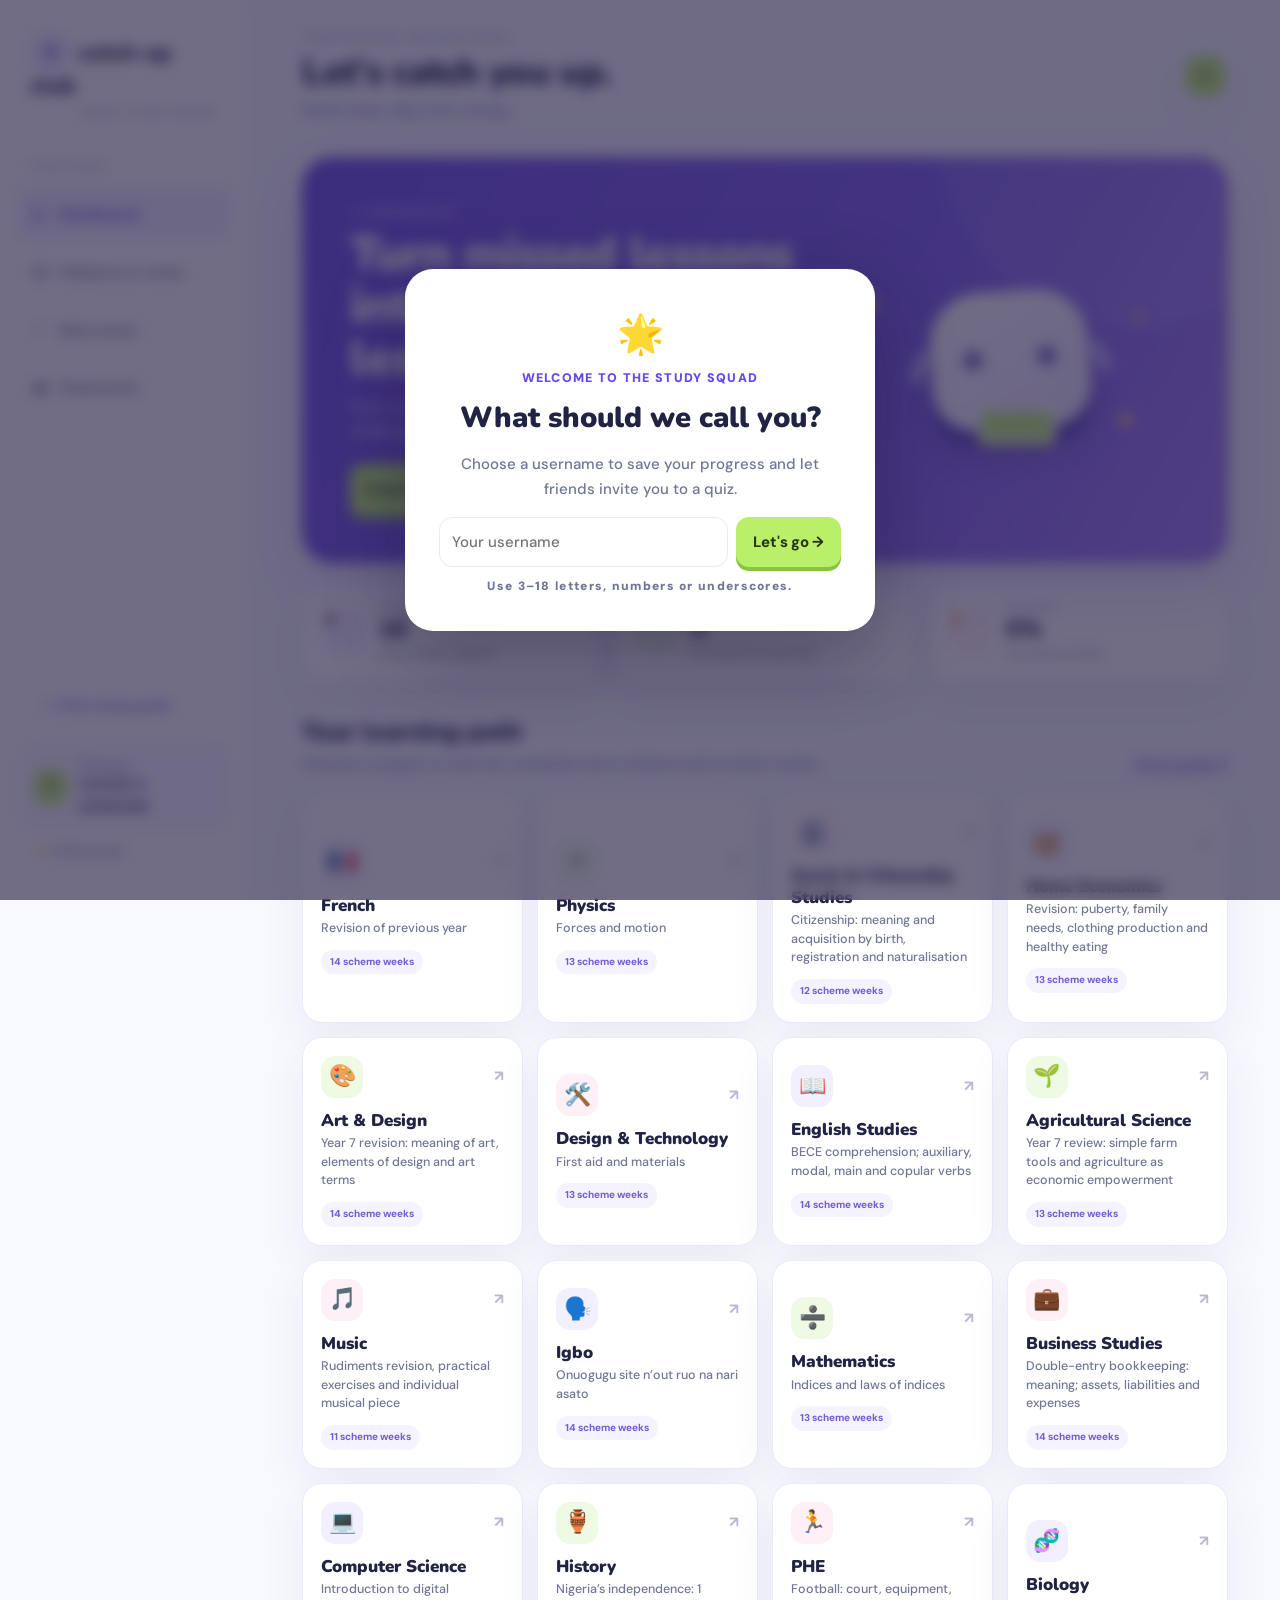
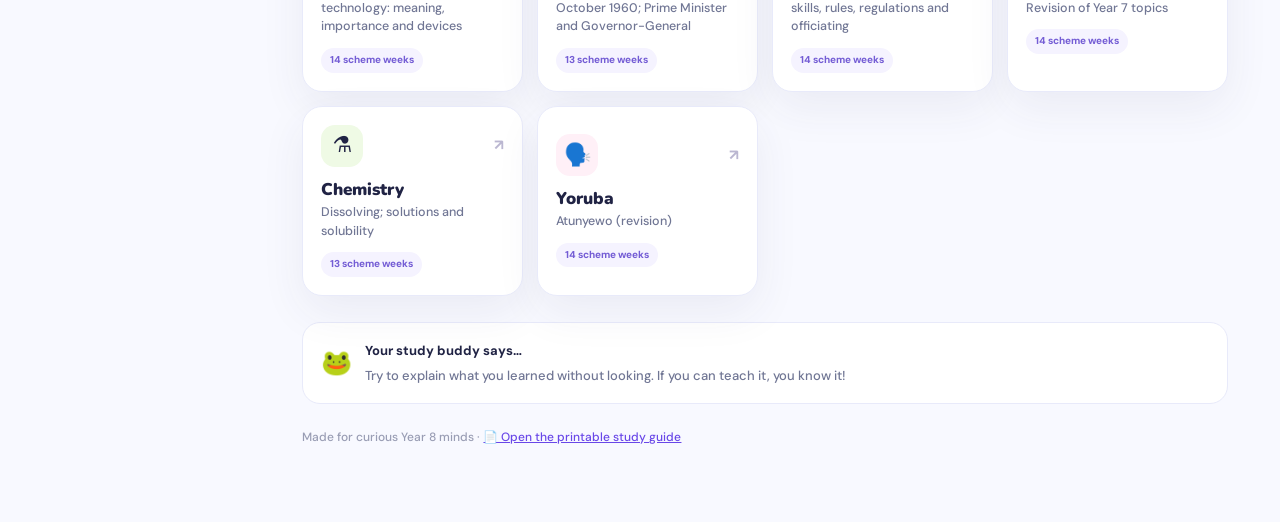
<file: index.html>
<!doctype html>
<html lang="en">
<head>
  <meta charset="utf-8"><meta name="viewport" content="width=device-width,initial-scale=1">
  <meta name="theme-color" content="#6947e8"><meta name="description" content="A bright, challenging Year 8 revision club for the full school scheme of work.">
  <title>Catch-Up Club | Year 8 Revision</title><link rel="stylesheet" href="style.css">
</head>
<body>
<div class="app-shell">
  <aside>
    <div class="logo"><span class="logo-mark">✦</span>catch-up club<small>YEAR 8 · STUDY SQUAD</small></div>
    <div class="nav-label">YOUR SPACE</div>
    <button data-page="home" class="active"><span class="nav-icon">⌂</span>Dashboard</button>
    <button data-page="lessons"><span class="nav-icon">▤</span>Subjects & notes</button>
    <button data-page="quiz"><span class="nav-icon">⚡</span>Quiz arena</button>
    <button data-page="cards"><span class="nav-icon">▣</span>Flashcards</button>
    <div class="nav-spacer"></div>
    <a href="year8-study-guide.pdf" target="_blank" class="download-link">📄 Print study guide</a>
    <div class="profile-chip"><span class="profile-avatar" id="profileButton">?</span><div><small>Playing as</small><b id="signedInAs">CHOOSE A USERNAME</b></div></div>
    <div class="xp-chip">✨ <b id="xp">0</b> XP earned</div>
  </aside>
  <main>
    <header class="topbar"><div><div class="eyebrow">YOUR PERSONAL REVISION SPACE</div><h1 id="title">Let's catch you up.</h1><p id="subtitle">Small steps. Big brain energy.</p></div><div class="top-avatar" id="avatarTop">✦</div></header>
    <section id="home" class="page">
      <div class="hero"><div><div class="eyebrow">✦ YOUR MISSION</div><h2>Turn missed lessons<br>into mastered lessons.</h2><p>Pick a subject, build your understanding, then take on the challenge. Your whole term is here.</p><div class="hero-actions"><button class="btn primary" id="start">Explore subjects →</button><button class="btn ghost-light" data-page="quiz">Take a quiz ⚡</button></div></div>
        <div class="hero-art" role="img" aria-label="A cheerful purple study buddy holding a book"><span class="spark one">✦</span><span class="spark two">✧</span><span class="spark three">✦</span><div class="buddy"><div class="buddy-face"><span class="buddy-eye"></span><span class="buddy-eye"></span></div><span class="buddy-smile"></span><span class="buddy-book"></span></div></div></div>
      <div class="stats"><div class="stat"><span class="stat-icon">📚</span><div><small>SUBJECTS</small><b id="count">18</b><span>All the term's subjects</span></div></div><div class="stat"><span class="stat-icon">✨</span><div><small>TOTAL XP</small><b id="xp2">0</b><span>Earn points as you learn</span></div></div><div class="stat"><span class="stat-icon">🏆</span><div><small>QUIZ BEST</small><b id="best">0%</b><span>Your personal best</span></div></div></div>
      <div class="section-head"><div><h2>Your learning path</h2><p>Choose a subject to see the complete term scheme and revision notes.</p></div><a href="year8-study-guide.pdf" target="_blank">Print guide ↗</a></div><div id="grid" class="grid"></div>
    </section>
    <section id="lessons" class="page hide"><div class="section-head"><div><h2>Subjects & notes</h2><p>Search any subject or topic, then choose a week.</p></div></div><div class="toolbar"><input id="search" placeholder="Search subjects or topics…" aria-label="Search subjects or topics"><select id="weekSelect" aria-label="Choose scheme week"></select></div><div class="layout"><nav id="subjects" class="subject-list" aria-label="Subjects"></nav><article id="lesson" aria-live="polite">Choose a subject to open your notes ✨</article></div></section>
    <section id="quiz" class="page hide"><div class="intro"><div class="eyebrow">⚡ QUIZ ARENA</div><h2>Ready for a brain workout?</h2><p>These are challenge questions: explain your thinking, apply ideas, and watch out for tempting distractors.</p><div class="solo-controls"><label>Subject<select id="quizSubject"><option value="all">All subjects</option></select></label><label>Scheme week<select id="quizWeek" aria-label="Choose quiz week"><option value="all">Whole term</option></select></label><button class="btn primary" id="begin">Start challenge →</button></div>
      <div class="multiplayer"><div class="eyebrow">PLAY TOGETHER</div><h3>🎮 Brainwave Battle</h3><p>Invite friends by username for a live quiz across devices. Up to 10 players, no downloads.</p><div class="player-row"><select id="battleSubject" aria-label="Battle subject"><option value="all">All subjects</option></select><select id="battleWeek" aria-label="Battle week"><option value="all">Whole term</option></select><input id="inviteNames" maxlength="190" placeholder="Friend usernames, separated by commas" aria-label="Friend usernames"><button class="btn primary" id="createRoom">Create quiz & invite →</button></div><p id="cloudHint" class="cloud-hint" aria-live="polite"></p><div id="inbox" class="inbox"></div><div id="roomPanel" class="room-panel hide" aria-live="polite"></div></div></div><div id="quizbox"></div></section>
    <section id="cards" class="page hide"><div class="section-head"><div><div class="eyebrow">QUICK RECALL</div><h2>Flashcard studio</h2><p>Try to say the answer out loud before flipping.</p></div></div><div class="card-toolbar"><select id="cardSubject" aria-label="Flashcard subject"></select><button class="btn secondary" id="shuffle">↻ Shuffle</button></div><div class="flash" id="flash" role="button" tabindex="0" aria-label="Tap or press Enter to flip the flashcard"><small id="cardcount">CARD</small><h2 id="front">Choose a subject</h2><p id="back" class="hide"></p><small>TAP TO FLIP</small></div><div class="center"><button class="btn secondary" id="prev">← Previous</button><button class="btn primary" id="next">Next card →</button></div></section>
    <div class="mascot-tip"><span>🐸</span><div><b>Your study buddy says…</b><p>Try to explain what you learned without looking. If you can teach it, you know it!</p></div></div><footer>Made for curious Year 8 minds · <a href="year8-study-guide.pdf" target="_blank">📄 Open the printable study guide</a></footer>
  </main>
</div>
<nav class="mobile-nav" aria-label="Main navigation"><button data-page="home" class="active"><span>⌂</span>Home</button><button data-page="lessons"><span>▤</span>Notes</button><button data-page="quiz"><span>⚡</span>Quiz</button><button data-page="cards"><span>▣</span>Cards</button></nav>
<div id="welcome" class="welcome"><div class="welcome-card"><span class="welcome-star">🌟</span><small>WELCOME TO THE STUDY SQUAD</small><h1>What should we call you?</h1><p>Choose a username to save your progress and let friends invite you to a quiz.</p><form id="usernameForm"><input id="usernameInput" minlength="3" maxlength="18" required pattern="[A-Za-z0-9_]+" autocomplete="nickname" placeholder="Your username"><button class="btn primary" type="submit">Let's go →</button></form><small id="usernameMessage">Use 3–18 letters, numbers or underscores.</small></div></div>
<script src="firebase-config.js"></script><script src="syllabus.js"></script><script src="expanded-data.js"></script><script src="app.js"></script><script src="identity-fallback.js"></script><script type="module" src="cloud.js"></script>
</body></html>
</file>
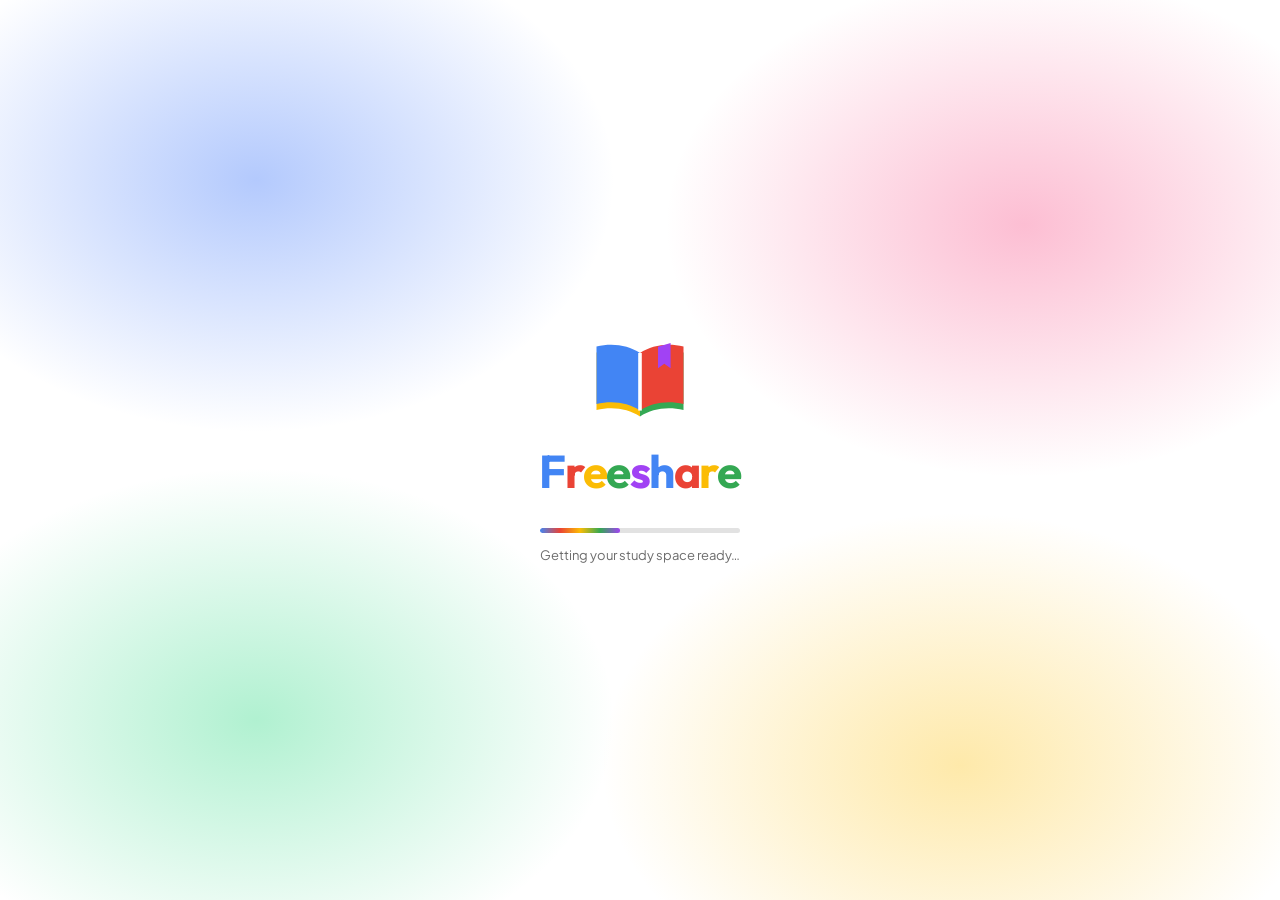
<file: Freeshare.html>
<!doctype html>
<html lang="en"><head><meta charset="utf-8">
<meta name="viewport" content="width=device-width, initial-scale=1, viewport-fit=cover">
<link rel="preconnect" href="https://fonts.googleapis.com"><link rel="preconnect" href="https://fonts.gstatic.com" crossorigin>
<link href="https://fonts.googleapis.com/css2?family=Outfit:wght@500;600;700;800&family=Plus+Jakarta+Sans:wght@400;500;600;700&family=Fraunces:wght@500;700&family=JetBrains+Mono:wght@500;700&display=swap" rel="stylesheet">
<title>Freeshare</title>
<style>
:root{--bg:#fff;--fg:#111;--mu:#6c6c6c;--bd:#e5e5e5;--card:#fafafa;--ac:#4f46e5;--on:#fff;--ok:#1a7f4b;--cb:93%;--cf:30%;--tint:#f1f0ff;box-sizing:border-box;padding-top:env(safe-area-inset-top,0px);padding-bottom:env(safe-area-inset-bottom,0px);color-scheme:light}
@media(prefers-color-scheme:dark){:root:not([data-theme="light"]){--bg:#141414;--fg:#f2f2f2;--mu:#9a9a9a;--bd:#2c2c2c;--card:#1b1b1b;--ac:#8b8cf8;--on:#10101c;--ok:#4cc38a;--cb:24%;--cf:84%;--tint:#1c1b2e;color-scheme:dark}}
:root[data-theme="dark"]{--bg:#141414;--fg:#f2f2f2;--mu:#9a9a9a;--bd:#2c2c2c;--card:#1b1b1b;--ac:#8b8cf8;--on:#10101c;--ok:#4cc38a;--cb:24%;--cf:84%;--tint:#1c1b2e;color-scheme:dark}
*,*::before,*::after{box-sizing:inherit}
html{scroll-padding-top:env(safe-area-inset-top,0px)}
body{margin:0;background:var(--bg);color:var(--fg);font:15px/1.5 -apple-system,BlinkMacSystemFont,"Segoe UI",Roboto,Helvetica,Arial,sans-serif}
header{display:flex;align-items:center;gap:16px;flex-wrap:wrap;padding:14px 20px;border-bottom:1px solid var(--bd);position:sticky;top:env(safe-area-inset-top,0px);background:linear-gradient(180deg,var(--tint),var(--bg));z-index:5}
.logo{font-weight:800;letter-spacing:-.03em;font-size:20px;background:linear-gradient(90deg,var(--ac),#ec4899);-webkit-background-clip:text;background-clip:text;color:transparent}
nav{display:flex;gap:4px;flex:1}
nav button{background:none;border:0;color:var(--mu);padding:6px 12px;border-radius:8px;font:inherit;cursor:pointer}
nav button.on{background:var(--ac);color:var(--on);font-weight:600}
main{max-width:920px;margin:0 auto;padding:20px}
button,select,input{font:inherit;color:var(--fg)}
select,input[type=text],input[type=search]{background:var(--bg);border:1px solid var(--bd);border-radius:8px;padding:8px 10px;min-width:0}
select:disabled{opacity:.45}
.btn{background:var(--ac);color:var(--on);border:1px solid var(--ac);border-radius:8px;padding:8px 14px;cursor:pointer;font-weight:600}
.btn.ghost{background:none;color:var(--fg);border-color:var(--bd);font-weight:500}
.btn.sm{padding:4px 10px;font-size:13px}
.btn:disabled{opacity:.5;cursor:default}
.bar{display:flex;gap:8px;flex-wrap:wrap;margin-bottom:16px;align-items:center}
.bar .grow{flex:1;min-width:160px}
.chk{display:flex;gap:6px;align-items:center;color:var(--mu);font-size:14px}
.item{display:flex;gap:12px;align-items:center;justify-content:space-between;border:1px solid var(--bd);border-left:4px solid hsl(var(--h,250) 70% 58%);background:var(--card);border-radius:12px;padding:12px 14px;margin-bottom:8px}
.item .t{font-weight:600;overflow-wrap:anywhere}
.meta{color:var(--mu);font-size:13px;display:flex;gap:6px;flex-wrap:wrap;align-items:center}
.chip{border-radius:99px;padding:0 9px;font-size:12px;font-weight:600;color:hsl(var(--h,250) 55% var(--cf));background:hsl(var(--h,250) 75% var(--cb))}
.acts{display:flex;gap:6px;flex-shrink:0}
.empty{color:var(--mu);text-align:center;padding:48px 0}
dialog{border:1px solid var(--bd);border-radius:14px;background:var(--bg);color:var(--fg);padding:20px;width:min(420px,92vw)}
dialog::backdrop{background:rgba(0,0,0,.45)}
dialog h3{margin:0 0 12px}
.f{display:grid;gap:10px}
.f label{display:grid;gap:4px;font-size:13px;color:var(--mu)}
.f select,.f input{width:100%}
.row{display:flex;gap:8px;justify-content:flex-end;margin-top:6px}
.err{color:#d33;font-size:13px;min-height:1em}
.chat{display:grid;grid-template-columns:200px 1fr;gap:12px;height:min(70vh,640px)}
.rooms{border:1px solid var(--bd);border-radius:12px;overflow:auto;background:var(--card)}
.rooms button{display:block;width:100%;text-align:left;background:none;border:0;border-bottom:1px solid var(--bd);padding:10px 12px;cursor:pointer}
.rooms button.on{background:var(--bg);font-weight:600}
.pane{display:flex;flex-direction:column;border:1px solid var(--bd);border-radius:12px;min-width:0;overflow:hidden}
.msgs{flex:1;overflow:auto;padding:12px;display:flex;flex-direction:column;gap:8px}
.m{max-width:80%;align-self:flex-start;background:var(--card);border:1px solid var(--bd);border-radius:12px;padding:6px 10px;overflow-wrap:anywhere}
.m.me{align-self:flex-end;background:var(--ac);color:var(--on);border-color:var(--ac)}
.m small{display:block;opacity:.7;font-size:11px}
.send{display:flex;gap:8px;padding:8px;border-top:1px solid var(--bd)}
.send input{flex:1}
@media(max-width:640px){.chat{grid-template-columns:1fr;height:auto}.rooms{display:flex;overflow-x:auto}.rooms button{width:auto;white-space:nowrap;border-bottom:0;border-right:1px solid var(--bd)}.pane{height:60vh}.item{flex-direction:column;align-items:flex-start}}
.by{color:var(--mu);font-size:12px;margin-left:-8px}
body{background-image:radial-gradient(circle at 12% 8%,hsl(250 90% 68%/.28),transparent 42%),radial-gradient(circle at 88% 25%,hsl(330 90% 68%/.22),transparent 42%),radial-gradient(circle at 45% 95%,hsl(190 90% 55%/.22),transparent 45%);background-attachment:fixed}
header{background:color-mix(in srgb,var(--tint) var(--op,100%),transparent);backdrop-filter:blur(16px);-webkit-backdrop-filter:blur(16px)}
.item,.card,.rooms,.pane,.m:not(.me){background:color-mix(in srgb,var(--card) var(--op,100%),transparent);backdrop-filter:blur(12px);-webkit-backdrop-filter:blur(12px)}
dialog{background:color-mix(in srgb,var(--bg) 90%,transparent);backdrop-filter:blur(20px);-webkit-backdrop-filter:blur(20px)}
.card{border:1px solid var(--bd);border-radius:12px;padding:14px}.card h3{margin:0 0 10px}
.grid{display:grid;gap:12px;grid-template-columns:repeat(auto-fit,minmax(min(100%,320px),1fr))}
.big{font-size:56px;font-weight:700;letter-spacing:-.03em;text-align:center;font-variant-numeric:tabular-nums}
.bar2{height:6px;background:var(--bd);border-radius:9px;overflow:hidden;margin:6px 0 10px}.bar2 i{display:block;height:100%;width:0;background:var(--ac);transition:width .3s}
.li{display:flex;gap:8px;align-items:center;padding:6px 0;border-bottom:1px solid var(--bd)}.li .grow{flex:1;overflow-wrap:anywhere}.li .done{text-decoration:line-through;color:var(--mu)}
.flash{min-height:110px;display:grid;place-items:center;text-align:center;padding:14px;border:1px dashed var(--bd);border-radius:12px;cursor:pointer;font-size:18px;margin:8px 0;overflow-wrap:anywhere}
.pm{display:flex;gap:6px;justify-content:center;margin:8px 0}
:root[data-theme="metro"]{--bg:#141414;--fg:#fff;--mu:#a8a8a8;--bd:#3b3b3b;--card:#262626;--ac:#00aba9;--on:#fff;--cb:36%;--cf:92%;--tint:#1d1d1d;color-scheme:dark}
:root[data-theme="metro"] *{border-radius:0!important}
:root[data-theme="metro"] body{font-family:"Segoe UI Light","Segoe UI",Roboto,sans-serif;font-weight:300;background-image:none}
:root[data-theme="metro"] .logo{background:none;color:var(--ac);text-transform:uppercase;font-weight:300}
:root[data-theme="metro"] .btn{text-transform:uppercase;font-size:13px;letter-spacing:.05em}
:root[data-theme="metro"] .item{border-left-width:10px}
:root[data-theme="fluent"]{--bg:#f3f3f3;--fg:#1b1b1b;--mu:#605e5c;--bd:#e1e1e1;--card:#fcfcfc;--ac:#0f6cbd;--on:#fff;--cb:92%;--cf:30%;--tint:#e8f0fb;color-scheme:light}
:root[data-theme="fluent"] body{background-image:radial-gradient(circle at 10% 0%,hsl(210 90% 75%/.38),transparent 45%),radial-gradient(circle at 90% 20%,hsl(190 80% 70%/.28),transparent 45%),radial-gradient(circle at 50% 100%,hsl(260 70% 80%/.25),transparent 45%)}
:root[data-theme="fluent"] .logo{background:none;color:var(--ac)}
:root[data-theme="fluent"] .item,:root[data-theme="fluent"] .card,:root[data-theme="fluent"] dialog{border-radius:8px;box-shadow:0 2px 8px rgba(0,0,0,.08)}
.av{display:inline-grid;place-items:center;border-radius:50%;overflow:hidden;background:var(--ac);color:var(--on);font-weight:700;vertical-align:middle;margin-right:8px;flex-shrink:0}.av img{width:100%;height:100%;object-fit:cover;display:block}
body{font-family:var(--font,Inter,system-ui,-apple-system,'Segoe UI',Roboto,sans-serif);-webkit-font-smoothing:antialiased}
body{background-image:radial-gradient(circle at 15% 0%,hsl(250 80% 70%/.10),transparent 45%),radial-gradient(circle at 90% 100%,hsl(200 80% 60%/.08),transparent 45%)}
header{background:color-mix(in srgb,var(--bg) var(--op,100%),transparent)}
.logo{background:none;color:var(--fg);font-size:18px;font-weight:700;letter-spacing:-.02em;display:inline-flex;align-items:center}
.logo::before{content:'';width:9px;height:9px;border-radius:50%;background:var(--ac);margin-right:8px}
nav button.on{background:color-mix(in srgb,var(--ac) 14%,transparent);color:var(--ac)}
.chip{background:hsl(var(--h,250) 40% var(--cb));color:hsl(var(--h,250) 35% var(--cf));font-weight:500}
.item{border-left:3px solid hsl(var(--h,250) 45% 62%)}
.btn{font-weight:500}.big{font-weight:600;font-size:52px}
dialog{width:min(460px,92vw);max-height:88vh;overflow:auto}
.pre{display:grid;grid-template-columns:repeat(6,1fr);gap:6px}.pb{border:2px solid transparent;border-radius:50%;padding:0;background:none;cursor:pointer;aspect-ratio:1}.pb img{width:100%;height:100%;border-radius:50%;display:block}.pb:hover{border-color:var(--ac)}
.sw{width:44px;height:18px;border-radius:5px;border:1px solid var(--bd);flex-shrink:0}
:root{--r:12px;--rb:8px}
.item,.card,.rooms,.pane,dialog{border-radius:var(--r)}
.btn,select,input[type=text],input[type=search],input[type=number],input[type=date]{border-radius:var(--rb)}
:root[data-style=metro]{--r:0px;--rb:0px;--font:'Segoe UI Light','Segoe UI',Roboto,sans-serif}
:root[data-style=metro][data-theme=light]{--bg:#fff;--fg:#111;--mu:#666;--bd:#cfcfcf;--card:#f0f0f0;--ac:#008299;--on:#fff;--tint:#fff}
:root[data-style=metro][data-theme=dark]{--bg:#141414;--fg:#fff;--mu:#a8a8a8;--bd:#3b3b3b;--card:#262626;--ac:#00aba9;--on:#fff;--tint:#141414}
:root[data-style=metro] *{border-radius:0!important}
:root[data-style=metro] body{font-weight:300}
:root[data-style=metro] .btn{text-transform:uppercase;font-size:13px;letter-spacing:.05em}
:root[data-style=metro] .item{border-left-width:10px}
:root[data-style=metro] .logo::before{border-radius:0}
:root[data-style=fluent]{--r:8px;--rb:4px;--font:'Segoe UI Variable','Segoe UI',system-ui,sans-serif}
:root[data-style=fluent][data-theme=light]{--bg:#f3f3f3;--fg:#1b1b1b;--mu:#616161;--bd:#e0e0e0;--card:#fcfcfc;--ac:#0f6cbd;--on:#fff;--tint:#e8f0fb}
:root[data-style=fluent][data-theme=dark]{--bg:#202020;--fg:#fff;--mu:#a6a6a6;--bd:#383838;--card:#2c2c2c;--ac:#60cdff;--on:#00263a;--tint:#1d2a35}
:root[data-style=fluent] body{background-image:radial-gradient(circle at 10% 0%,hsl(210 90% 70%/.26),transparent 45%),radial-gradient(circle at 90% 20%,hsl(190 80% 65%/.18),transparent 45%),radial-gradient(circle at 50% 100%,hsl(260 70% 75%/.16),transparent 45%)}
:root[data-style=fluent] .item,:root[data-style=fluent] .card{box-shadow:0 2px 6px rgba(0,0,0,.08)}
:root[data-style=apple]{--r:14px;--rb:10px;--font:-apple-system,'SF Pro Text','Helvetica Neue',system-ui,sans-serif}
:root[data-style=apple][data-theme=light]{--bg:#f2f2f7;--fg:#000;--mu:#8e8e93;--bd:#e5e5ea;--card:#fff;--ac:#007aff;--on:#fff;--tint:#f2f2f7}
:root[data-style=apple][data-theme=dark]{--bg:#000;--fg:#fff;--mu:#98989f;--bd:#38383a;--card:#1c1c1e;--ac:#0a84ff;--on:#fff;--tint:#000}
:root[data-style=material]{--r:16px;--rb:99px;--font:Roboto,'Google Sans',system-ui,sans-serif}
:root[data-style=material][data-theme=light]{--bg:#fef7ff;--fg:#1d1b20;--mu:#49454f;--bd:#cac4d0;--card:#f3edf7;--ac:#6750a4;--on:#fff;--tint:#fef7ff}
:root[data-style=material][data-theme=dark]{--bg:#141218;--fg:#e6e0e9;--mu:#cac4d0;--bd:#49454f;--card:#211f26;--ac:#d0bcff;--on:#381e72;--tint:#141218}
:root[data-style=oneui]{--r:26px;--rb:99px;--font:'Samsung Sans',SamsungOne,Roboto,system-ui,sans-serif}
:root[data-style=oneui][data-theme=light]{--bg:#f2f2f2;--fg:#000;--mu:#767676;--bd:#e4e4e4;--card:#fff;--ac:#3e91ff;--on:#fff;--tint:#f2f2f2}
:root[data-style=oneui][data-theme=dark]{--bg:#000;--fg:#fff;--mu:#9a9a9a;--bd:#2a2a2a;--card:#1c1c1c;--ac:#3e91ff;--on:#fff;--tint:#000}
:root[data-style=oneui] .item{padding:16px 18px}
:root[data-style=oneui] .logo{font-size:22px}
:root[data-style=apple] body,:root[data-style=material] body,:root[data-style=oneui] body,:root[data-style=custom] body{background-image:none}
:root[data-style=apple] .item,:root[data-style=material] .item,:root[data-style=oneui] .item{border-left:1px solid var(--bd)}
:root[data-style=oneui] .item,:root[data-style=material] .item{border-color:transparent}
:root{--ac2:#ec4899;--fh:'Outfit','Plus Jakarta Sans',system-ui,sans-serif;--ease:cubic-bezier(.2,.8,.2,1)}
:root[data-style=metro],:root[data-style=fluent],:root[data-style=apple],:root[data-style=material],:root[data-style=oneui]{--fh:var(--font)}
body{font-family:var(--font,'Plus Jakarta Sans',Inter,system-ui,sans-serif);font-size:15px;line-height:1.55;transition:background-color .35s,color .35s}
body{background-image:radial-gradient(circle at 8% 0%,hsl(225 95% 65%/.18),transparent 42%),radial-gradient(circle at 95% 8%,hsl(340 90% 65%/.14),transparent 40%),radial-gradient(circle at 70% 100%,hsl(45 95% 60%/.14),transparent 42%),radial-gradient(circle at 0% 90%,hsl(150 70% 50%/.12),transparent 40%)}
:root[data-style=metro] body{background-image:none}
h3,.big,.logo{font-family:var(--fh)}
.card h3,dialog h3{font-size:17px;font-weight:600}
header{position:sticky;padding:12px 22px}
header::after{content:'';position:absolute;left:0;right:0;bottom:-1px;height:3px;background:linear-gradient(90deg,#4285f4 0 20%,#ea4335 20% 40%,#fbbc05 40% 60%,#34a853 60% 80%,#a142f4 80%)}
.logo{font-size:27px;font-weight:700;letter-spacing:-.035em}.logo::before{content:none}
.logo i{font-style:normal}.logo i:nth-of-type(5n+1){color:#4285f4}.logo i:nth-of-type(5n+2){color:#ea4335}.logo i:nth-of-type(5n+3){color:#fbbc05}.logo i:nth-of-type(5n+4){color:#34a853}.logo i:nth-of-type(5n){color:#a142f4}
.by{font-size:12px;font-weight:500;margin-left:-6px;color:var(--mu)}
nav button{border-radius:var(--rb);padding:7px 15px;font-weight:600;transition:background .2s,color .2s}
nav button:hover{color:var(--fg);background:color-mix(in srgb,var(--tc,var(--ac)) 10%,transparent)}
nav button:nth-child(1){--tc:#4285f4}nav button:nth-child(2){--tc:#ea4335}nav button:nth-child(3){--tc:#34a853}nav button:nth-child(4){--tc:#f59e0b}nav button:nth-child(5){--tc:#a142f4}
nav button.on{background:color-mix(in srgb,var(--tc,var(--ac)) 16%,transparent);color:var(--tc,var(--ac))}
.btn{padding:9px 16px;border-radius:var(--rb);transition:transform .18s var(--ease),box-shadow .2s,background .2s,border-color .2s,color .2s,opacity .2s}
.btn.sm{padding:6px 12px}
.btn:hover{transform:translateY(-1px)}.btn:active{transform:scale(.97)}
.btn.ghost:hover{border-color:var(--ac);color:var(--ac)}
:root[data-style=modern] .btn:not(.ghost){background:linear-gradient(135deg,var(--ac),var(--ac2));border-color:transparent;box-shadow:0 4px 14px color-mix(in srgb,var(--ac) 30%,transparent)}
select,input[type=text],input[type=search],input[type=number],input[type=date]{padding:9px 12px;transition:border-color .2s,box-shadow .2s}
:is(select,input):focus{outline:none;border-color:var(--ac);box-shadow:0 0 0 3px color-mix(in srgb,var(--ac) 22%,transparent)}
button:focus-visible,a:focus-visible{outline:2px solid var(--ac);outline-offset:2px}
.item{position:relative;border-left:4px solid hsl(var(--h,250) 75% 58%);transition:transform .22s var(--ease),box-shadow .22s}
.item:hover{transform:translateY(-2px);box-shadow:0 8px 24px hsl(var(--h,250) 70% 50%/.16)}
.card{position:relative;border-top:3px solid hsl(var(--ch,250) 75% 58%);transition:transform .22s var(--ease),box-shadow .22s}
.card:hover{transform:translateY(-2px);box-shadow:0 8px 24px hsl(var(--ch,250) 70% 50%/.14)}
.item::after,.card::after{content:'';position:absolute;inset:0;border-radius:inherit;pointer-events:none;opacity:0;transition:opacity .3s;background:radial-gradient(200px circle at var(--mx,50%) var(--my,50%),hsl(var(--h,var(--ch,250)) 95% 62%/.16),transparent 70%)}
.item:hover::after,.card:hover::after{opacity:1}
.grid .card:nth-child(6n+1){--ch:220}.grid .card:nth-child(6n+2){--ch:350}.grid .card:nth-child(6n+3){--ch:42}.grid .card:nth-child(6n+4){--ch:150}.grid .card:nth-child(6n+5){--ch:280}.grid .card:nth-child(6n){--ch:190}
.card[data-m=work]{--ac:#ef4444;--ac2:#f59e0b}.card[data-m=short]{--ac:#10b981;--ac2:#06b6d4}.card[data-m=long]{--ac:#6366f1;--ac2:#a855f7}
.chip{background:hsl(var(--h,250) 80% var(--cb));color:hsl(var(--h,250) 65% var(--cf));font-weight:600;padding:1px 10px}
:root[data-style=modern] .av{background:linear-gradient(135deg,var(--ac),var(--ac2))}
:root[data-style=modern] .m.me{background:linear-gradient(135deg,var(--ac),var(--ac2));border-color:transparent}
.rooms button{transition:background .2s,color .2s}.rooms button.on{background:color-mix(in srgb,var(--ac) 12%,var(--bg));color:var(--ac)}
.big{font-size:58px;font-weight:600;transition:color .3s}
:root[data-style=modern] .big{background:linear-gradient(90deg,var(--ac),var(--ac2));-webkit-background-clip:text;background-clip:text;color:transparent}
.flash{background:linear-gradient(135deg,color-mix(in srgb,var(--ac) 12%,transparent),color-mix(in srgb,var(--ac2) 12%,transparent));border:1px solid var(--bd);transition:transform .25s var(--ease)}.flash:hover{transform:scale(1.015)}
dialog{border:none;box-shadow:0 24px 80px rgba(0,0,0,.35)}
dialog[open]{animation:pop .3s var(--ease)}dialog::backdrop{animation:fade .25s;backdrop-filter:blur(3px)}
@keyframes rise{from{opacity:0;transform:translateY(12px) scale(.985)}to{opacity:1;transform:none}}
@keyframes pop{from{opacity:0;transform:translateY(8px) scale(.96)}to{opacity:1;transform:none}}
@keyframes fade{from{opacity:0}to{opacity:1}}
main.enter .item,main.enter .card,main.enter .bar,main.enter .rooms,main.enter .pane,main.enter .empty{animation:rise .5s var(--ease) both}
main.enter :is(.item,.card):nth-child(2){animation-delay:.05s}main.enter :is(.item,.card):nth-child(3){animation-delay:.1s}main.enter :is(.item,.card):nth-child(4){animation-delay:.15s}main.enter :is(.item,.card):nth-child(5){animation-delay:.2s}main.enter :is(.item,.card):nth-child(6){animation-delay:.25s}main.enter :is(.item,.card):nth-child(n+7){animation-delay:.3s}
@media(prefers-reduced-motion:reduce){*,*::before,*::after{animation:none!important;transition:none!important}}
body{background-image:none}
body::before{content:'';position:fixed;inset:-15%;z-index:-1;pointer-events:none;background:radial-gradient(38% 38% at 12% 15%,hsl(222 95% 62%/.55),transparent 70%),radial-gradient(34% 34% at 88% 12%,hsl(340 92% 62%/.5),transparent 70%),radial-gradient(36% 36% at 78% 88%,hsl(45 98% 58%/.5),transparent 70%),radial-gradient(34% 34% at 14% 85%,hsl(150 75% 48%/.48),transparent 70%),radial-gradient(30% 30% at 50% 48%,hsl(280 85% 62%/.35),transparent 70%);animation:drift 26s ease-in-out infinite alternate}
:root[data-theme=dark] body::before{opacity:.6}
:root[data-style=metro] body::before{display:none}
@keyframes drift{from{transform:translate3d(-3%,-2%,0) scale(1)}to{transform:translate3d(3%,2%,0) scale(1.1) rotate(2deg)}}
:root{--gb:rgba(255,255,255,.6)}:root[data-theme=dark]{--gb:rgba(255,255,255,.14)}
header,.item,.card,.rooms,.pane,.m:not(.me),dialog,.flash{-webkit-backdrop-filter:blur(18px) saturate(1.7);backdrop-filter:blur(18px) saturate(1.7)}
.item,.card,.rooms,.pane,header{box-shadow:inset 0 1px 0 rgba(255,255,255,.35),0 8px 32px rgba(31,38,135,.10)}
.item{border-top-color:var(--gb);border-right-color:var(--gb);border-bottom-color:var(--gb)}
.card{border-left-color:var(--gb);border-right-color:var(--gb);border-bottom-color:var(--gb)}
.rooms,.pane,dialog,.m:not(.me){border-color:var(--gb)}
header{border-bottom-color:var(--gb)}
dialog{background:color-mix(in srgb,var(--bg) 72%,transparent);-webkit-backdrop-filter:blur(28px) saturate(1.8);backdrop-filter:blur(28px) saturate(1.8)}
select,input[type=text],input[type=search],input[type=number],input[type=date],textarea,.btn.ghost{background:color-mix(in srgb,var(--card) var(--op,60%),transparent);border-color:var(--gb);-webkit-backdrop-filter:blur(10px);backdrop-filter:blur(10px)}
textarea{width:100%;font:inherit;color:var(--fg);border:1px solid var(--gb);border-radius:var(--rb);padding:10px 12px;resize:vertical}
.bk{margin-right:8px;transition:transform .45s var(--ease);flex-shrink:0}.logo:hover .bk{transform:rotate(-8deg) scale(1.1)}
.m{border-radius:18px 18px 18px 6px;transform-origin:bottom left}.m.me{border-radius:18px 18px 6px 18px;transform-origin:bottom right}
.m.new{animation:bubble .5s cubic-bezier(.2,1.1,.3,1) both}
@keyframes bubble{0%{opacity:0;transform:translateY(14px) scale(.7)}60%{opacity:1;transform:translateY(-2px) scale(1.04)}100%{opacity:1;transform:none}}
.rh{display:flex;gap:8px;align-items:center;padding:10px 14px;border-bottom:1px solid var(--gb)}.rhm{display:flex}.rhm .av{margin-right:-6px}
.rooms .newsp{color:var(--ac);font-weight:600}
.pl{max-height:240px;overflow:auto}
.bigsm{font-family:var(--fh);font-size:34px;font-weight:700;color:var(--ac)}
.wk{display:flex;gap:6px;align-items:flex-end;height:84px;margin-top:10px}.wkc{flex:1;display:flex;flex-direction:column;align-items:center;justify-content:flex-end;gap:4px;font-size:11px;color:var(--mu)}.wkc i{width:100%;min-height:3px;border-radius:6px;background:linear-gradient(180deg,var(--ac),var(--ac2))}
nav button .ic,.btn .ic{width:18px;height:18px;fill:none;stroke:currentColor;stroke-width:2;stroke-linecap:round;stroke-linejoin:round;vertical-align:-4px}nav button .ic{margin-right:7px}
nav button:nth-child(1){--tc:#4285f4}nav button:nth-child(2){--tc:#ea4335}nav button:nth-child(3){--tc:#f59e0b}nav button:nth-child(4){--tc:#34a853}nav button:nth-child(5){--tc:#a142f4}nav button:nth-child(6){--tc:#06b6d4}
@media(max-width:620px){nav button span{display:none}nav button .ic{margin:0}nav button{padding:8px 11px}}
::selection{background:color-mix(in srgb,var(--ac) 30%,transparent)}
::-webkit-scrollbar{width:10px;height:10px}::-webkit-scrollbar-thumb{background:color-mix(in srgb,var(--fg) 22%,transparent);border-radius:9px;border:2px solid transparent;background-clip:content-box}::-webkit-scrollbar-track{background:transparent}
main{padding:24px 20px 70px}
#splash{position:fixed;inset:0;z-index:999;display:grid;place-items:center;background:var(--bg);transition:opacity .6s var(--ease),transform .6s var(--ease)}
#splash::before{content:'';position:absolute;inset:0;background:radial-gradient(40% 40% at 20% 20%,hsl(222 95% 62%/.4),transparent 70%),radial-gradient(40% 40% at 80% 25%,hsl(340 92% 62%/.35),transparent 70%),radial-gradient(40% 40% at 75% 85%,hsl(45 98% 58%/.4),transparent 70%),radial-gradient(40% 40% at 20% 80%,hsl(150 75% 48%/.35),transparent 70%)}
#splash.out{opacity:0;transform:scale(1.04);pointer-events:none}
.sp{position:relative;text-align:center}
.sp svg path{transform-origin:16px 25px;animation:pg .8s var(--ease) both}.sp svg path:nth-child(1){animation-delay:.05s}.sp svg path:nth-child(2){animation-delay:.15s}.sp svg path:nth-child(3){animation-delay:.25s}.sp svg path:nth-child(4){animation-delay:.35s}.sp svg path:nth-child(5){animation-delay:.5s}.sp svg path:nth-child(6){animation-delay:.6s}
@keyframes pg{from{opacity:0;transform:translateY(14px) scale(.6) rotate(-6deg)}to{opacity:1;transform:none}}
.sl{font-family:var(--fh);font-size:46px;font-weight:700;letter-spacing:-.035em;margin-top:6px}
.sl i{font-style:normal;display:inline-block;animation:ltr .6s var(--ease) both}
.sl i:nth-of-type(5n+1){color:#4285f4}.sl i:nth-of-type(5n+2){color:#ea4335}.sl i:nth-of-type(5n+3){color:#fbbc05}.sl i:nth-of-type(5n+4){color:#34a853}.sl i:nth-of-type(5n){color:#a142f4}
.sl i:nth-of-type(1){animation-delay:.5s}.sl i:nth-of-type(2){animation-delay:.58s}.sl i:nth-of-type(3){animation-delay:.66s}.sl i:nth-of-type(4){animation-delay:.74s}.sl i:nth-of-type(5){animation-delay:.82s}.sl i:nth-of-type(6){animation-delay:.9s}.sl i:nth-of-type(7){animation-delay:.98s}.sl i:nth-of-type(8){animation-delay:1.06s}.sl i:nth-of-type(9){animation-delay:1.14s}
@keyframes ltr{from{opacity:0;transform:translateY(18px)}to{opacity:1;transform:none}}
.sb{width:200px;height:5px;border-radius:9px;background:color-mix(in srgb,var(--fg) 12%,transparent);overflow:hidden;margin:20px auto 12px}
.sb i{display:block;width:40%;height:100%;border-radius:9px;background:linear-gradient(90deg,#4285f4,#ea4335,#fbbc05,#34a853,#a142f4);animation:ld 1.3s ease-in-out infinite}
@keyframes ld{from{transform:translateX(-100%)}to{transform:translateX(260%)}}
.sm{color:var(--mu);font-size:13px}
.hero{display:flex;gap:16px;align-items:center;justify-content:space-between;flex-wrap:wrap;padding:22px 24px;border-radius:calc(var(--r) + 4px);border:1px solid var(--gb);background:linear-gradient(135deg,color-mix(in srgb,var(--ac) 20%,transparent),color-mix(in srgb,var(--ac2) 16%,transparent));-webkit-backdrop-filter:blur(18px);backdrop-filter:blur(18px);box-shadow:inset 0 1px 0 rgba(255,255,255,.35),0 8px 32px rgba(31,38,135,.10);margin-bottom:12px}
.hero h2{margin:0;font-family:var(--fh);font-size:28px;letter-spacing:-.02em}
.tiles{display:grid;gap:12px;grid-template-columns:repeat(auto-fit,minmax(150px,1fr))}
.tile{padding:16px;border-radius:var(--r);border:1px solid var(--gb);border-top:3px solid hsl(var(--h) 75% 58%);background:color-mix(in srgb,var(--card) var(--op,60%),transparent);-webkit-backdrop-filter:blur(18px);backdrop-filter:blur(18px);transition:transform .22s var(--ease)}.tile:hover{transform:translateY(-3px)}
.tn{font-family:var(--fh);font-size:38px;font-weight:700;line-height:1.1;color:hsl(var(--h) 70% 50%)}
.acts{flex-wrap:wrap;justify-content:flex-end}
.btn.on{color:var(--ac);border-color:var(--ac)}
.li a{color:var(--fg);text-decoration:none;font-weight:500}.li a:hover{color:var(--ac)}
.late{color:#ef4444;font-weight:600}
kbd{font:600 12px/1 var(--fh);padding:5px 8px;border-radius:6px;border:1px solid var(--gb);background:color-mix(in srgb,var(--card) 70%,transparent);min-width:90px;text-align:center}
#toasts{position:fixed;left:50%;bottom:calc(24px + env(safe-area-inset-bottom,0px));transform:translateX(-50%);z-index:1001;display:grid;gap:8px;justify-items:center;pointer-events:none}
.toast{padding:10px 18px;border-radius:99px;background:color-mix(in srgb,var(--fg) 88%,transparent);color:var(--bg);font-weight:600;font-size:14px;box-shadow:0 8px 28px rgba(0,0,0,.3);animation:pop .35s var(--ease) both;transition:opacity .4s,transform .4s}.toast.ok{background:#16a34a;color:#fff}.toast.out{opacity:0;transform:translateY(8px)}
.cf{position:fixed;inset:0;pointer-events:none;z-index:1000}
#pal{position:fixed;inset:0;z-index:1002;display:grid;align-items:start;justify-items:center;padding-top:14vh;background:rgba(0,0,0,.38);-webkit-backdrop-filter:blur(4px);backdrop-filter:blur(4px);animation:fade .2s}
.palbox{width:min(560px,92vw);border-radius:calc(var(--r) + 4px);border:1px solid var(--gb);background:color-mix(in srgb,var(--bg) 78%,transparent);-webkit-backdrop-filter:blur(28px) saturate(1.8);backdrop-filter:blur(28px) saturate(1.8);box-shadow:0 24px 80px rgba(0,0,0,.4);padding:10px;animation:pop .3s var(--ease)}
.palbox input{width:100%;margin-bottom:6px}
.pi{display:flex;justify-content:space-between;gap:10px;padding:10px 12px;border-radius:var(--rb);cursor:pointer}.pi.on,.pi:hover{background:color-mix(in srgb,var(--ac) 16%,transparent)}
nav button:nth-child(5){--tc:#ec4899}nav button:nth-child(6){--tc:#a142f4}nav button:nth-child(7){--tc:#06b6d4}
main{zoom:var(--fz,1)}
header,.item,.card,.rooms,.pane,.m:not(.me),dialog,.flash,.tile,.hero{-webkit-backdrop-filter:blur(var(--bl,18px)) saturate(1.7);backdrop-filter:blur(var(--bl,18px)) saturate(1.7)}
:root[data-orbs=off] body::before{display:none}
:root[data-motion=off] *,:root[data-motion=off] *::before,:root[data-motion=off] *::after{animation:none!important;transition:none!important}
:root[data-motion=reduced] *,:root[data-motion=reduced] *::before{animation-duration:.01ms!important;transition-duration:.12s!important}
:root[data-dens=compact] .item{padding:7px 12px;margin-bottom:5px}:root[data-dens=compact] .card{padding:10px}:root[data-dens=compact] main{padding-top:14px}
.swb{width:26px;height:26px;border-radius:50%;border:2px solid var(--gb);cursor:pointer;padding:0}.swb.on{outline:2px solid var(--fg);outline-offset:2px}
.msgs{scroll-behavior:smooth}
.m.new{animation:bubble2 .6s cubic-bezier(.34,1.56,.64,1) both}
@keyframes bubble2{0%{opacity:0;transform:translateY(18px) scale(.8)}100%{opacity:1;transform:none}}
.qa{display:flex;gap:12px;align-items:center;width:100%;text-align:left;padding:12px 14px;margin-bottom:8px;border-radius:var(--rb);border:1px solid var(--gb);background:color-mix(in srgb,var(--card) var(--op,60%),transparent);cursor:pointer;transition:transform .15s,background .25s,color .25s}.qa:hover{transform:translateX(4px)}.qa b{width:26px;height:26px;border-radius:50%;display:grid;place-items:center;background:color-mix(in srgb,var(--ac) 18%,transparent);color:var(--ac);flex-shrink:0}
.qa.good{background:#16a34a;color:#fff;border-color:transparent}.qa.bad{background:#dc2626;color:#fff;border-color:transparent}
.qcard{border:1px solid var(--gb);border-radius:var(--rb);padding:10px;display:grid;gap:6px;margin-bottom:6px}.opt{display:flex;gap:8px;align-items:center}.opt input[type=text]{flex:1}
:root[data-style=modern] .btn:not(.ghost),:root[data-style=neon] .btn:not(.ghost),:root[data-style=sunset] .btn:not(.ghost),:root[data-style=ocean] .btn:not(.ghost),:root[data-style=candy] .btn:not(.ghost){background:linear-gradient(135deg,var(--ac),var(--ac2));border-color:transparent}
:root[data-style=neon]{--r:8px;--rb:6px;--font:'Outfit','Plus Jakarta Sans',sans-serif}
:root[data-style=neon][data-theme=light]{--bg:#f6f1ff;--fg:#1a1033;--mu:#6b5c8f;--bd:#ded2f7;--card:#fcfaff;--ac:#7c3aed;--ac2:#06b6d4;--on:#fff;--tint:#f6f1ff}
:root[data-style=neon][data-theme=dark]{--bg:#0a0a14;--fg:#e8fff8;--mu:#7f93b0;--bd:#26264a;--card:#12122a;--ac:#00f5d4;--ac2:#ff2bd6;--on:#001a17;--tint:#0a0a14}
:root[data-style=neon] .btn:not(.ghost){box-shadow:0 0 18px color-mix(in srgb,var(--ac) 50%,transparent)}
:root[data-style=neon] .item:hover,:root[data-style=neon] .card:hover{box-shadow:0 0 26px color-mix(in srgb,var(--ac) 38%,transparent)}
:root[data-style=terminal]{--r:2px;--rb:2px;--font:'JetBrains Mono',ui-monospace,monospace;--fh:var(--font)}
:root[data-style=terminal][data-theme=light]{--bg:#f1f7ee;--fg:#123d12;--mu:#4f7a4f;--bd:#bcd8b6;--card:#f8fcf6;--ac:#15803d;--ac2:#15803d;--on:#fff;--tint:#f1f7ee}
:root[data-style=terminal][data-theme=dark]{--bg:#0a0f0a;--fg:#b6f7b0;--mu:#5f9a5a;--bd:#1f3a1f;--card:#0f180f;--ac:#39ff14;--ac2:#39ff14;--on:#021;--tint:#0a0f0a}
:root[data-style=terminal] body::before{display:none}
:root[data-style=terminal] body{background-image:repeating-linear-gradient(0deg,rgba(60,255,60,.035) 0 1px,transparent 1px 3px)}
:root[data-style=notebook]{--r:6px;--rb:6px;--font:'Fraunces',Georgia,serif;--fh:'Fraunces',Georgia,serif}
:root[data-style=notebook][data-theme=light]{--bg:#fbf6ea;--fg:#2b2118;--mu:#7a6a55;--bd:#e2d6bd;--card:#fffdf6;--ac:#c2410c;--ac2:#c2410c;--on:#fff;--tint:#fbf6ea}
:root[data-style=notebook][data-theme=dark]{--bg:#1d1913;--fg:#f1e8d6;--mu:#a8987f;--bd:#3a3224;--card:#272118;--ac:#f59e0b;--ac2:#f59e0b;--on:#2a1a00;--tint:#1d1913}
:root[data-style=notebook] body::before{display:none}
:root[data-style=notebook] body{background-image:repeating-linear-gradient(transparent 0 31px,rgba(80,120,200,.13) 31px 32px)}
:root[data-style=sunset]{--r:16px;--rb:12px}
:root[data-style=sunset][data-theme=light]{--bg:#fff7f2;--fg:#3a1f1a;--mu:#8a5a50;--bd:#f3d9cc;--card:#fffaf6;--ac:#f97316;--ac2:#ec4899;--on:#fff;--tint:#fff1e8}
:root[data-style=sunset][data-theme=dark]{--bg:#1c1013;--fg:#ffece4;--mu:#c79a8e;--bd:#4a2a30;--card:#2a171b;--ac:#fb923c;--ac2:#f472b6;--on:#2a1000;--tint:#1c1013}
:root[data-style=sunset] body::before{background:radial-gradient(40% 40% at 15% 15%,hsl(24 98% 58%/.55),transparent 70%),radial-gradient(38% 38% at 88% 15%,hsl(340 90% 62%/.5),transparent 70%),radial-gradient(40% 40% at 80% 90%,hsl(280 80% 60%/.42),transparent 70%),radial-gradient(36% 36% at 12% 88%,hsl(48 98% 58%/.5),transparent 70%)}
:root[data-style=ocean]{--r:16px;--rb:12px}
:root[data-style=ocean][data-theme=light]{--bg:#f0f9ff;--fg:#0c2a3f;--mu:#4d7a94;--bd:#cfe8f5;--card:#f9fdff;--ac:#0284c7;--ac2:#06b6d4;--on:#fff;--tint:#e6f5ff}
:root[data-style=ocean][data-theme=dark]{--bg:#06141f;--fg:#e3f4ff;--mu:#7fb0cc;--bd:#17405c;--card:#0b2233;--ac:#38bdf8;--ac2:#2dd4bf;--on:#00253a;--tint:#06141f}
:root[data-style=ocean] body::before{background:radial-gradient(40% 40% at 12% 15%,hsl(200 95% 55%/.55),transparent 70%),radial-gradient(38% 38% at 90% 12%,hsl(175 80% 48%/.5),transparent 70%),radial-gradient(40% 40% at 78% 90%,hsl(225 85% 60%/.45),transparent 70%),radial-gradient(36% 36% at 14% 86%,hsl(190 90% 62%/.45),transparent 70%)}
:root[data-style=candy]{--r:24px;--rb:99px}
:root[data-style=candy][data-theme=light]{--bg:#fff0f8;--fg:#4a1d3d;--mu:#9a5a86;--bd:#f7cfe6;--card:#fff8fc;--ac:#ec4899;--ac2:#a855f7;--on:#fff;--tint:#ffe6f4}
:root[data-style=candy][data-theme=dark]{--bg:#1f0f1d;--fg:#ffe6f5;--mu:#c995b8;--bd:#52284a;--card:#2c1629;--ac:#f472b6;--ac2:#c084fc;--on:#2a0020;--tint:#1f0f1d}
</style></head>
<body>
<header><span class="logo"><svg class="bk" viewBox="0 0 32 30" width="36" height="33" aria-hidden="true"><path d="M16 8C12 5.2 6.5 4.6 1.5 5.8V25c5-1.2 10.5-.6 14.5 2.2z" fill="#fbbc05"/><path d="M16 6C12 3.2 6.5 2.6 1.5 3.8V23c5-1.2 10.5-.6 14.5 2.2z" fill="#4285f4"/><path d="M16 8c4-2.8 9.5-3.4 14.5-2.2V25c-5-1.2-10.5-.6-14.5 2.2z" fill="#34a853"/><path d="M16 6c4-2.8 9.5-3.4 14.5-2.2V23c-5-1.2-10.5-.6-14.5 2.2z" fill="#ea4335"/><path d="M16 6v19.2" stroke="#fff" stroke-width="1.2" opacity=".75"/><path d="M22 3.9v7.2l2.1-1.5 2.1 1.5V2.7z" fill="#a142f4"/></svg><i>F</i><i>r</i><i>e</i><i>e</i><i>s</i><i>h</i><i>a</i><i>r</i><i>e</i></span><span class="by">(vibecoded, yours truly)</span>
<nav><button data-v="home"><svg class="ic" viewBox="0 0 24 24"><path d="M3 11l9-8 9 8M5 10v10h5v-6h4v6h5V10"/></svg><span>Home</span></button><button data-v="papers"><svg class="ic" viewBox="0 0 24 24"><path d="M6 2h8l5 5v15H6zM14 2v5h5"/></svg><span>Papers</span></button><button data-v="people"><svg class="ic" viewBox="0 0 24 24"><circle cx="9" cy="8" r="3.5"/><path d="M2.5 20c0-3.6 2.9-6 6.5-6s6.5 2.4 6.5 6"/><circle cx="17.5" cy="9" r="2.5"/><path d="M17 14.2c2.6.2 4.5 2 4.5 5.3"/></svg><span>People</span></button><button data-v="chat"><svg class="ic" viewBox="0 0 24 24"><path d="M4 5h16v11H9l-5 4z"/></svg><span>Chat</span></button><button data-v="quiz"><svg class="ic" viewBox="0 0 24 24"><circle cx="12" cy="12" r="9"/><path d="M9.5 9.5a2.5 2.5 0 1 1 3.5 2.3c-.7.4-1 .9-1 1.7M12 17h.01"/></svg><span>Quiz</span></button><button data-v="study"><svg class="ic" viewBox="0 0 24 24"><path d="M3 8l9-4 9 4-9 4zM7 10.5V15c0 1.5 2.2 3 5 3s5-1.5 5-3v-4.5"/></svg><span>Study</span></button><button data-v="meet"><svg class="ic" viewBox="0 0 24 24"><rect x="3" y="7" width="13" height="10" rx="2"/><path d="M16 11l5-3v8l-5-3z"/></svg><span>Meet</span></button></nav>
<button class="btn ghost sm" id="sr" title="Search (Ctrl K)"><svg class="ic" viewBox="0 0 24 24"><circle cx="11" cy="11" r="7"/><path d="M20 20l-4-4"/></svg></button><button class="btn ghost sm" id="qt" title="Light / dark (T)"><svg class="ic" viewBox="0 0 24 24"><circle cx="12" cy="12" r="8"/><path d="M12 4v16"/></svg></button><button class="btn ghost sm" id="set">Settings</button><button class="btn ghost sm" id="mine"></button></header>
<main id="main"><div class="empty">Loading…</div></main>
<dialog id="dlg"></dialog>
<div id="splash"><div class="sp"><svg viewBox="0 0 32 30" width="96" height="90" aria-hidden="true"><path d="M16 8C12 5.2 6.5 4.6 1.5 5.8V25c5-1.2 10.5-.6 14.5 2.2z" fill="#fbbc05"/><path d="M16 6C12 3.2 6.5 2.6 1.5 3.8V23c5-1.2 10.5-.6 14.5 2.2z" fill="#4285f4"/><path d="M16 8c4-2.8 9.5-3.4 14.5-2.2V25c-5-1.2-10.5-.6-14.5 2.2z" fill="#34a853"/><path d="M16 6c4-2.8 9.5-3.4 14.5-2.2V23c-5-1.2-10.5-.6-14.5 2.2z" fill="#ea4335"/><path d="M16 6v19.2" stroke="#fff" stroke-width="1.2" opacity=".75"/><path d="M22 3.9v7.2l2.1-1.5 2.1 1.5V2.7z" fill="#a142f4"/></svg><div class="sl"><i>F</i><i>r</i><i>e</i><i>e</i><i>s</i><i>h</i><i>a</i><i>r</i><i>e</i></div><div class="sb"><i></i></div><div class="sm">Getting your study space ready…</div></div></div>
<script>
const SUBJECTS=["Mathematics","English Language","Biology","Chemistry","Physics","Digital Technologies","History","Social and Citizenship","Government","Religious Studies","French","Igbo","Business Studies","Economics","Home Economics","Agricultural Science","Design and Technology","Art","Music","Physical & Health Education"];
const KINDS=["Past paper","Mark scheme","Notes","Revision guide"];
const LET={7:["J","H","C","K","L","M"],8:["J","H","C"],9:["J","H"],10:[],11:[],12:[]};
const YEARS=[7,8,9,10,11,12];
const $=s=>document.querySelector(s);
function h(t,a,...k){const e=document.createElement(t);for(const[x,v]of Object.entries(a||{})){if(x==="class")e.className=v;else if(x.startsWith("on"))e.addEventListener(x.slice(2),v);else if(v!==false&&v!=null)e.setAttribute(x,v===true?"":v)}for(const c of k.flat())if(c!=null)e.append(c.nodeType?c:document.createTextNode(c));return e}
const cls=(y,l)=>y?"Y"+y+(l||""):"";
const hue=s=>{let n=0;for(const c of String(s))n=(n*31+c.charCodeAt(0))%360;return n};
const S={me:null,study:{},prof:{},papers:[],follows:[],names:{},f:{year:"",letter:"",subj:"",q:"",fol:false},pf:{year:"",letter:"",q:""},room:"all",dms:new Set(),upd:null,unsub:null};
let db,user,assets,RM=null;

function opts(sel,list,anyLabel,val){sel.replaceChildren();if(anyLabel!=null)sel.append(h("option",{value:""},anyLabel));for(const[v,l]of list)sel.append(h("option",{value:v},l));sel.value=val==null?"":String(val)}
const yearList=()=>YEARS.map(y=>[y,"Year "+y]);
const letList=y=>(LET[y]||[]).map(l=>[l,l]);
function yearLetter(yv,lv,onchange,anyY,anyL,mustLetter){
  const ys=h("select"),ls=h("select");
  opts(ys,yearList(),anyY,yv);
  const fill=()=>{const L=letList(+ys.value);opts(ls,L,anyL,L.some(x=>x[0]===lv)?lv:"");ls.disabled=!L.length;if(!L.length)ls.value=""};
  fill();
  ys.addEventListener("change",()=>{lv="";fill();onchange(ys.value,ls.value)});
  ls.addEventListener("change",()=>onchange(ys.value,ls.value));
  return[ys,ls]}

async function loadNames(ids){const need=[...new Set(ids)].filter(i=>i&&!(i in S.names));if(!need.length)return;try{const p=await user.profiles(need);for(const i of need)S.names[i]=(p[i]&&p[i].name)||"Someone"}catch(e){for(const i of need)S.names[i]="Someone"}}
const nm=id=>id===S.me?"You":((S.prof[id]&&S.prof[id].name)||S.names[id]||"Someone");
const pcls=id=>{const p=S.prof[id];return p?cls(p.year,p.letter):""};

function showView(v){S.view=v;stopChat();document.querySelectorAll("nav button").forEach(b=>b.classList.toggle("on",b.dataset.v===v));const m=$("#main");m.replaceChildren();m.dataset.v=v;m.classList.add("enter");setTimeout(()=>m.classList.remove("enter"),900);S.upd=null;({papers:vPapers,people:vPeople,chat:vChat,study:vStudy,meet:vMeet,home:vHome,quiz:vQuiz})[v](m)}
function changed(){if(S.upd)S.upd()}

/* ---------- profile dialog ---------- */
function profileDialog(required){
  const d=$("#dlg"),cur=S.prof[S.me]||{};let y=cur.year||"",l=cur.letter||"";
  const err=h("div",{class:"err"});
  const [ys,ls]=yearLetter(y,l,(a,b)=>{y=a;l=b},"Select year…","Select class…");
  const save=h("button",{class:"btn",onclick:async()=>{
    if(!ys.value){err.textContent="Please choose your year.";return}
    if(LET[+ys.value].length&&!ls.value){err.textContent="Please choose your class.";return}
    save.disabled=true;
    try{await db.doc("profiles/"+S.me).set({year:+ys.value,letter:ls.value||""});d.close()}catch(e){err.textContent="Could not save. Try again.";save.disabled=false}}},"Save");
  d.onclose=null;d.oncancel=e=>{if(required)e.preventDefault()};
  d.replaceChildren(h("h3",{},required?"Welcome! Which class are you in?":"Your class"),h("div",{class:"f"},h("label",{},"Year",ys),h("label",{},"Class",ls),err,h("div",{class:"row"},required?null:h("button",{class:"btn ghost",onclick:()=>d.close()},"Cancel"),save)));
  if(!d.open)d.showModal()}

/* ---------- papers ---------- */
function uploadDialog(){
  const d=$("#dlg"),err=h("div",{class:"err"});let y="",l="";
  const title=h("input",{type:"text",maxlength:"120",placeholder:"e.g. Mid-year exam 2025"});
  const subj=h("select");opts(subj,SUBJECTS.map(s=>[s,s]),"Select subject…");const kind=h("select");opts(kind,KINDS.map(s=>[s,s]),null,"Past paper");
  const p=S.prof[S.me]||{};y=p.year||"";l=p.letter||"";
  const [ys,ls]=yearLetter(y,l,()=>{},"Select year…","Whole year");
  const file=h("input",{type:"file",accept:"application/pdf,image/*"});
  const go=h("button",{class:"btn",onclick:async()=>{
    err.textContent="";
    const f=file.files[0];
    if(!title.value.trim())return err.textContent="Add a title.";
    if(!subj.value)return err.textContent="Choose a subject.";
    if(!ys.value)return err.textContent="Choose a year.";
    if(!f)return err.textContent="Choose a file.";
    if(!(f.type==="application/pdf"||f.type.startsWith("image/")))return err.textContent="Only PDFs and images are allowed.";
    if(f.size>20*1024*1024)return err.textContent="File is over 20 MB.";
    if(!assets)return err.textContent="Uploading isn't available for your account.";
    go.disabled=true;go.textContent="Uploading…";
    try{
      const r=await assets.upload(f);
      await db.collection("papers").add({title:title.value.trim(),subject:subj.value,year:+ys.value,letter:ls.value||"",by:S.me,kind:kind.value,assetId:r.id,url:"/_blob/"+r.id,type:f.type,ts:Date.now()});toast("Paper uploaded. Thank you!","ok");confetti();
      d.close()}
    catch(e){err.textContent="Upload failed"+(e&&e.message?": "+e.message:".");go.disabled=false;go.textContent="Upload"}}},"Upload");
  d.oncancel=null;
  d.replaceChildren(h("h3",{},"Upload a paper"),h("div",{class:"f"},h("label",{},"Title",title),h("label",{},"Subject",subj),h("label",{},"Type",kind),h("label",{},"Year",ys),h("label",{},"Class",ls),h("label",{},"File (PDF or image, max 20 MB)",file),err,h("div",{class:"row"},h("button",{class:"btn ghost",onclick:()=>d.close()},"Cancel"),go)));
  d.showModal()}

function vPapers(m){
  const f=S.f;
  const q=h("input",{type:"search",class:"grow",placeholder:"Search papers…",value:f.q,oninput:e=>{f.q=e.target.value;list()}});
  const [ys,ls]=yearLetter(f.year,f.letter,(a,b)=>{f.year=a;f.letter=b;list()},"All years","All classes");
  const sj=h("select");opts(sj,SUBJECTS.map(s=>[s,s]),"All subjects",f.subj);sj.onchange=()=>{f.subj=sj.value;list()};
  const fol=h("input",{type:"checkbox",onchange:e=>{f.fol=e.target.checked;list()}});fol.checked=f.fol;const kd=h("select");opts(kd,KINDS.map(s=>[s,s]),"All types",f.kind);kd.onchange=()=>{f.kind=kd.value;list()};const sr=h("select");opts(sr,[["new","Newest"],["pop","Most opened"],["help","Most helpful"],["az","A–Z"]],null,f.sort||"new");sr.onchange=()=>{f.sort=sr.value;list()};const sv=h("input",{type:"checkbox",onchange:e=>{f.sav=e.target.checked;list()}});sv.checked=!!f.sav;
  const box=h("div");
  m.append(h("div",{class:"bar"},q,ys,ls,sj,kd,sr,h("label",{class:"chk"},fol,"Following"),h("label",{class:"chk"},sv,"Saved"),h("button",{class:"btn",onclick:uploadDialog},"Upload"),h("button",{class:"btn ghost",onclick:surprise},"Surprise me")),box);
  const armed={};
  function list(){
    const ql=f.q.trim().toLowerCase();
    const rows=S.papers.filter(p=>(!f.year||p.year==f.year)&&(!f.letter||!p.letter||p.letter===f.letter)&&(!f.subj||p.subject===f.subj)&&(!ql||(p.title||"").toLowerCase().includes(ql))&&(!f.fol||S.follows.some(x=>x.to===p.by))&&(!f.kind||p.kind===f.kind)&&(!f.sav||SV().includes(p.id)));
    sortRows(rows);loadNames(rows.map(p=>p.by)).then(()=>draw(rows));draw(rows)}
  function draw(rows){
    box.replaceChildren();
    if(!rows.length){box.append(h("div",{class:"empty"},S.papers.length?"No papers match these filters.":"No papers yet. Be the first to upload one."));return}
    for(const p of rows){
      const mine=p.by===S.me;
      const del=(mine||S.admin)?h("button",{class:"btn ghost sm",onclick:async e=>{
        if(!armed[p.id]){armed[p.id]=1;e.target.textContent="Sure?";setTimeout(()=>{armed[p.id]=0;e.target.textContent="Delete"},3000);return}
        try{await db.doc("papers/"+p.id).delete();if(mine&&assets&&p.assetId)try{await assets.delete(p.assetId)}catch(_){}}catch(_){e.target.textContent="Failed"}}},"Delete"):null;
      box.append(h("div",{class:"item",style:"--h:"+hue(p.subject)},h("div",{},h("div",{class:"t"},p.title),h("div",{class:"meta"},h("span",{class:"chip"},sic(p.subject)+" "+p.subject),p.kind?h("span",{class:"chip",style:"--h:"+hue(p.kind)},(KI[p.kind]||"")+" "+p.kind):null,h("span",{class:"chip",style:"--h:"+(p.year*40)},cls(p.year,p.letter)||"Whole year"),"by "+nm(p.by),pcls(p.by)?" · "+pcls(p.by):"","· "+new Date(p.ts).toLocaleDateString(),"· "+((S.opens&&S.opens[p.id])||0)+" opens")),h("div",{class:"acts"},h("a",{class:"btn sm",href:p.url,target:"_blank",rel:"noopener",onclick:()=>trackOpen(p),style:"text-decoration:none"},"Open"),h("button",{class:"btn ghost sm"+(liked(p)?" on":""),title:"Mark as helpful",onclick:()=>togLike(p)},"Helpful "+likeN(p)),h("button",{class:"btn ghost sm",title:"Copy link",onclick:()=>copyLink(p)},"Copy link"),h("button",{class:"btn ghost sm",title:"Save for later",onclick:()=>togSave(p.id)},SV().includes(p.id)?"Saved":"Save"),del)))}}
  S.upd=list;list()}

/* ---------- people ---------- */
function vPeople(m){
  const f=S.pf;
  const q=h("input",{type:"search",class:"grow",placeholder:"Search people…",value:f.q,oninput:e=>{f.q=e.target.value;list()}});
  const [ys,ls]=yearLetter(f.year,f.letter,(a,b)=>{f.year=a;f.letter=b;list()},"All years","All classes");
  const fc=h("input",{type:"checkbox",onchange:e=>{f.fol=e.target.checked;list()}});fc.checked=!!f.fol;const box=h("div");m.append(h("div",{class:"bar"},q,ys,ls,h("label",{class:"chk"},fc,"Following only"),h("span",{class:"meta"},"Following "+S.follows.length+" · Followers "+(S.followers[S.me]||0))),box);
  function list(){
    const ids=Object.keys(S.prof).filter(i=>i!==S.me);
    loadNames(ids).then(()=>draw(ids));draw(ids)}
  function draw(ids){
    const ql=f.q.trim().toLowerCase();
    const rows=ids.filter(i=>{const p=S.prof[i];return(!f.year||p.year==f.year)&&(!f.letter||p.letter===f.letter)&&(!ql||nm(i).toLowerCase().includes(ql))&&(!f.fol||S.follows.some(x=>x.to===i))}).sort((a,b)=>nm(a).localeCompare(nm(b)));
    box.replaceChildren();
    if(!rows.length){box.append(h("div",{class:"empty"},"No one found yet."));return}
    for(const i of rows){
      const on=S.follows.some(x=>x.to===i),n=S.followers[i]||0;
      box.append(h("div",{class:"item"},h("div",{},h("div",{class:"t"},av(i,26),nm(i)),h("div",{class:"meta"},h("span",{class:"chip",style:"--h:"+(S.prof[i].year*40)},pcls(i)),n+" follower"+(n===1?"":"s"),S.prof[i].bio?"· "+S.prof[i].bio:null,S.fans&&S.fans.has(i)?h("span",{class:"chip"},"Follows you"):null)),
        h("div",{class:"acts"},h("button",{class:"btn ghost sm",onclick:()=>{S.dms.add(i);S.room=dmId(i);showView("chat")}},"Message"),
        h("button",{class:on?"btn ghost sm":"btn sm",onclick:async()=>{const r=db.doc("follows/"+S.me+"_"+i);try{on?await r.delete():await r.set({from:S.me,to:i})}catch(_){}}},on?"Following":"Follow"))))}}
  S.upd=list;list()}

/* ---------- chat ---------- */
const dmId=o=>"dm_"+[S.me,o].sort().join("_");
function stopChat(){if(S.unsub){S.unsub();S.unsub=null}}
function vChat(m){
  const rooms=h("div",{class:"rooms"}),pane=h("div",{class:"pane"});
  m.append(h("div",{class:"chat"},rooms,pane));
  function others(){const s=new Set(S.dms);S.follows.forEach(x=>s.add(x.to));return[...s].filter(i=>S.prof[i])}
  function drawRooms(){
    rooms.replaceChildren();
    const add=(id,label)=>rooms.append(h("button",{class:S.room===id?"on":"",onclick:()=>{S.room=id;drawRooms();open()}},label));
    add("all","School chat");
    others().forEach(i=>add(dmId(i),nm(i)+" "+pcls(i)));(S.spaces||[]).filter(s=>(s.members||[]).includes(S.me)).forEach(s=>add("sp_"+s.id,"# "+String(s.name||"Space").slice(0,24)));rooms.append(h("button",{class:"newsp",onclick:spaceDialog},"+ New space"))}
  function open(){
    stopChat();
    S.seen=new Set();S.seenInit=false;S.nodes=new Map();const list=h("div",{class:"msgs"}),inp=h("input",{type:"text",maxlength:"1000",placeholder:"Message…"});
    const send=async()=>{const t=inp.value.trim();if(!t)return;inp.value="";try{await db.collection("chat/"+S.room+"/msgs").add({by:S.me,text:t,ts:Date.now()})}catch(_){inp.value=t}};
    inp.addEventListener("keydown",e=>{if(e.key==="Enter")send()});
    pane.replaceChildren(roomHead(),list,h("div",{class:"send"},inp,h("button",{class:"btn",onclick:send},"Send")));
    const room=S.room;
    S.unsub=db.collection("chat/"+room+"/msgs").orderBy("ts","desc").limit(100).onSnapshot(async snap=>{
      const ms=snap.docs.map(d=>({id:d.id,...d.data()})).reverse();
      await loadNames(ms.map(x=>x.by));
      if(S.room!==room||S.view!=="chat")return;
      const atEnd=list.scrollHeight-list.scrollTop-list.clientHeight<60;
      list.replaceChildren();
      if(!ms.length)list.append(h("div",{class:"empty"},"No messages yet. Say hi!"));
      for(const x of ms)list.append(bubble(x));
      ms.forEach(x=>S.seen.add(x.id));S.seenInit=true;if(atEnd||list.dataset.f!=="1"){list.scrollTo({top:list.scrollHeight,behavior:list.dataset.f==="1"?"smooth":"auto"});list.dataset.f="1"}
    },()=>list.replaceChildren(h("div",{class:"empty"},"Couldn't load messages.")))}
  loadNames(others()).then(drawRooms);drawRooms();open();
  S.upd=drawRooms}

/* ---------- study ---------- */
const SV=()=>S.study.saved||[];
let saveT=null;
function saveStudy(){clearTimeout(saveT);saveT=setTimeout(()=>{try{db.collection("data/users/"+S.me).doc("study").set(JSON.parse(JSON.stringify(S.study))).catch(()=>{})}catch(e){}},600)}
function togSave(id){const a=SV().slice(),i=a.indexOf(id);i<0?a.push(id):a.splice(i,1);S.study.saved=a;saveStudy();toast(i<0?"Saved for later":"Removed from saved");changed()}
const uid=()=>Math.random().toString(36).slice(2,9);
const today=()=>new Date().toLocaleDateString("en-CA");
const P={mode:"work",left:1500,run:false,end:0,t:null,n:0,part:false,ui:null};
const pd=()=>Object.assign({work:25,short:5,long:15},S.study.pomo);
const MODES={work:"Focus",short:"Short break",long:"Long break"};
function fmt(s){return String(Math.floor(s/60)).padStart(2,"0")+":"+String(s%60).padStart(2,"0")}
function pSet(mode){P.mode=mode;P.left=pd()[mode]*60;P.part=false;pStop();pUI();pres()}
function pStop(){P.run=false;clearInterval(P.t);P.t=null;document.title="Freeshare";pres()}
function pStart(){if(P.run)return;P.run=true;P.end=Date.now()+P.left*1000;P.t=setInterval(pTick,250);pUI();pres()}
function pTick(){P.left=Math.max(0,Math.round((P.end-Date.now())/1000));document.title=fmt(P.left)+" · "+MODES[P.mode];if(P.left<=0)pDone();pUI()}
function beep(){if(ST.mute)return;try{const c=new (window.AudioContext||window.webkitAudioContext)(),o=c.createOscillator(),g=c.createGain();o.connect(g);g.connect(c.destination);g.gain.value=.15;o.frequency.value=880;o.start();o.stop(c.currentTime+.4)}catch(e){}}
function pDone(){pStop();beep();notify();if(P.mode==="work"){P.n++;const m=S.study.mins||{};m[today()]=(m[today()]||0)+pd().work;S.study.mins=m;saveStudy();confetti();toast("Focus session complete!","ok");pSet(P.n%4===0?"long":"short")}else{toast("Break over. Back to it!");pSet("work")}if(S.study.auto)pStart()}
function pUI(){const u=P.ui;if(!u||!u.time.isConnected)return;const tot=pd()[P.mode]*60;u.time.textContent=fmt(P.left);u.time.parentNode.dataset.m=P.mode;u.mode.textContent=MODES[P.mode]+(P.run?" · running":"");u.bar.style.width=(100-100*P.left/tot)+"%";u.btn.textContent=P.run?"Pause":"Start";u.cyc.textContent="Focus today: "+((S.study.mins||{})[today()]||0)+" min"}
function cPomo(){
 const time=h("div",{class:"big"}),mode=h("div",{class:"meta",style:"justify-content:center"}),bar=h("div",{class:"bar2"},h("i")),cyc=h("div",{class:"meta",style:"justify-content:center"});
 const btn=h("button",{class:"btn",onclick:()=>{if(P.run){pStop();P.part=true}else pStart();pUI()}},"Start");
 const mb=h("div",{class:"pm"});for(const k of["work","short","long"])mb.append(h("button",{class:"btn ghost sm",onclick:()=>pSet(k)},MODES[k]));
 const cfg=h("div",{class:"bar",style:"margin:12px 0 0"});
 for(const[k,l]of[["work","Focus"],["short","Short"],["long","Long"]]){const i=h("input",{type:"number",min:"1",max:"180",value:String(pd()[k]),style:"width:64px",onchange:()=>{const v=Math.min(180,Math.max(1,Math.round(+i.value)||pd()[k]));i.value=v;S.study.pomo=Object.assign(pd(),{[k]:v});saveStudy();if(!P.run&&P.mode===k)pSet(k)}});cfg.append(h("label",{class:"chk"},l+" min",i))}
 const au=h("input",{type:"checkbox",onchange:()=>{S.study.auto=au.checked;saveStudy();if(au.checked&&"Notification"in window&&Notification.permission==="default")Notification.requestPermission()}});au.checked=!!S.study.auto;cfg.append(h("label",{class:"chk"},au,"Auto-start next & notify"));
 const lb=h("button",{class:"btn ghost sm lofib",onclick:()=>{LF.on=!LF.on;if(LF.on){MUS.a.pause();lofiStart()}else lofiStop();lb.textContent=LF.on?"Lofi: on":"Lofi: off"}},LF.on?"Lofi: on":"Lofi: off");
 const lv=h("input",{type:"range",min:"0",max:"100",value:String(Math.round(LF.vol*100)),oninput:e=>{LF.vol=e.target.value/100;if(LF.m)LF.m.gain.value=LF.vol;MUS.a.volume=LF.vol}});
 const lofi=h("div",{class:"bar",style:"justify-content:center;margin:10px 0 0"},lb,lv);
 P.ui={time,mode,bar:bar.firstChild,cyc,btn};
 if(!P.run&&!P.part)P.left=pd()[P.mode]*60;
 return h("div",{class:"card"},h("h3",{},"Pomodoro"),mb,time,bar,mode,h("div",{class:"pm"},btn,h("button",{class:"btn ghost",onclick:()=>pSet(P.mode)},"Reset")),cyc,lofi,musicBox(),ambBox(),cfg)}
function cTodo(){
 const box=h("div"),inp=h("input",{type:"text",class:"grow",maxlength:"100",placeholder:"Add a task…"});
 const draw=()=>{box.replaceChildren();const a=S.study.todos||[];if(!a.length)box.append(h("div",{class:"meta"},"Nothing here yet."));for(const t of a){const c=h("input",{type:"checkbox",onchange:()=>{t.done=c.checked;saveStudy();draw()}});c.checked=!!t.done;box.append(h("div",{class:"li"},c,h("span",{class:"grow"+(t.done?" done":"")},t.t),h("button",{class:"btn ghost sm",onclick:()=>{S.study.todos=a.filter(x=>x!==t);saveStudy();draw()}},"✕")))}};
 const add=()=>{const v=inp.value.trim();if(!v)return;(S.study.todos=S.study.todos||[]).push({id:uid(),t:v,done:false});inp.value="";saveStudy();draw()};
 inp.addEventListener("keydown",e=>{if(e.key==="Enter")add()});draw();
 return h("div",{class:"card"},h("h3",{},"To-do"),h("div",{class:"bar"},inp,h("button",{class:"btn sm",onclick:add},"Add")),box)}
function cExams(){
 const box=h("div"),sj=h("select"),dt=h("input",{type:"date"});opts(sj,SUBJECTS.map(s=>[s,s]),"Subject…");
 const draw=()=>{box.replaceChildren();const a=(S.study.exams||[]).slice().sort((x,y)=>x.date.localeCompare(y.date));if(!a.length)box.append(h("div",{class:"meta"},"No exams added."));for(const e of a){const d=Math.ceil((new Date(e.date+"T00:00:00")-new Date().setHours(0,0,0,0))/864e5);box.append(h("div",{class:"li"},h("span",{class:"chip",style:"--h:"+hue(e.subj)},e.subj),h("span",{class:"grow"},e.date),h("b",{},d<0?"passed":d===0?"today":d+" day"+(d===1?"":"s")),h("button",{class:"btn ghost sm",onclick:()=>{S.study.exams=S.study.exams.filter(x=>x!==e);saveStudy();draw()}},"✕")))}};
 const add=()=>{if(!sj.value||!dt.value)return;(S.study.exams=S.study.exams||[]).push({id:uid(),subj:sj.value,date:dt.value});dt.value="";saveStudy();draw()};
 draw();
 return h("div",{class:"card"},h("h3",{},"Exam countdown"),h("div",{class:"bar"},sj,dt,h("button",{class:"btn sm",onclick:add},"Add")),box)}
function cCards(){
 const root=h("div");let di=0,ci=0,flip=false;
 const decks=()=>S.study.decks||(S.study.decks=[]);
 function draw(){
  root.replaceChildren();const D=decks();
  const dn=h("input",{type:"text",class:"grow",maxlength:"40",placeholder:"New deck name…"});
  root.append(h("div",{class:"bar"},dn,h("button",{class:"btn sm",onclick:()=>{const v=dn.value.trim();if(!v)return;D.push({id:uid(),name:v,cards:[]});di=D.length-1;ci=0;flip=false;saveStudy();draw()}},"Create")));
  if(!D.length)return;
  if(di>=D.length)di=0;
  const sel=h("select");opts(sel,D.map((d,i)=>[i,d.name+" ("+d.cards.length+")"]),null,di);sel.onchange=()=>{di=+sel.value;ci=0;flip=false;draw()};
  const dk=D[di];
  root.append(h("div",{class:"bar"},sel,h("button",{class:"btn ghost sm",onclick:()=>{D.splice(di,1);di=0;ci=0;flip=false;saveStudy();draw()}},"Delete deck")));
  const q=h("input",{type:"text",class:"grow",maxlength:"200",placeholder:"Question"}),an=h("input",{type:"text",class:"grow",maxlength:"200",placeholder:"Answer"});
  root.append(h("div",{class:"bar"},q,an,h("button",{class:"btn sm",onclick:()=>{if(!q.value.trim()||!an.value.trim())return;dk.cards.push({q:q.value.trim(),a:an.value.trim()});saveStudy();draw()}},"Add")));
  if(!dk.cards.length){root.append(h("div",{class:"meta"},"Add cards to start studying."));return}
  if(ci>=dk.cards.length)ci=0;
  const c=dk.cards[ci],n=dk.cards.length;
  root.append(h("div",{class:"flash",onclick:()=>{flip=!flip;draw()}},flip?c.a:c.q),h("div",{class:"meta"},(flip?"Answer":"Question")+" · "+(ci+1)+"/"+n+" · click the card to flip"),
   h("div",{class:"bar",style:"margin-top:10px"},h("button",{class:"btn ghost sm",onclick:()=>{ci=(ci-1+n)%n;flip=false;draw()}},"Prev"),h("button",{class:"btn sm",onclick:()=>{ci=(ci+1)%n;flip=false;draw()}},"Next"),h("button",{class:"btn ghost sm",onclick:()=>{for(let i=n-1;i>0;i--){const j=Math.floor(Math.random()*(i+1));[dk.cards[i],dk.cards[j]]=[dk.cards[j],dk.cards[i]]}ci=0;flip=false;saveStudy();draw()}},"Shuffle"),h("button",{class:"btn ghost sm",onclick:()=>{dk.cards.splice(ci,1);flip=false;saveStudy();draw()}},"Remove card")))}
 draw();return h("div",{class:"card"},h("h3",{},"Flashcards"),root)}
function vStudy(m){m.append(h("div",{class:"grid"},cPomo(),cTodo(),cExams(),cCards(),cStreak(),cGrades(),cNotes(),cHW(),cTT()));pUI()}

/* ---------- settings ---------- */
const ST={theme:"auto",tr:15};
try{Object.assign(ST,JSON.parse(localStorage.getItem("fs_set")||"{}"))}catch(e){}
function applySet(){const r=document.documentElement;if(ST.theme==="auto")r.removeAttribute("data-theme");else r.setAttribute("data-theme",ST.theme);r.style.setProperty("--op",(100-ST.tr)+"%");try{localStorage.setItem("fs_set",JSON.stringify(ST))}catch(e){}}
applySet();
function settingsDialog(){
 const d=$("#dlg");d.oncancel=null;
 const row=h("div",{class:"bar"});
 for(const[v,l]of[["auto","Auto"],["light","Light"],["dark","Dark"],["metro","Metro UI"],["fluent","Fluent UI"]])row.append(h("button",{class:"btn sm"+(ST.theme===v?"":" ghost"),onclick:()=>{ST.theme=v;applySet();settingsDialog()}},l));
 const lab=h("span",{class:"meta"},ST.tr+"%");
 const rg=h("input",{type:"range",min:"0",max:"60",value:String(ST.tr),class:"grow",oninput:e=>{ST.tr=+e.target.value;applySet();lab.textContent=ST.tr+"%"}});
 d.replaceChildren(h("h3",{},"Settings"),h("div",{class:"f"},h("label",{},"Theme"),row,h("label",{},"Transparency"),h("div",{class:"bar"},rg,lab)),h("div",{class:"row"},h("button",{class:"btn",onclick:()=>d.close()},"Done")));
 if(!d.open)d.showModal()}

/* ---------- profile (name + picture) ---------- */
function av(id,sz){sz=sz||24;const p=S.prof[id],n=(p&&p.name)||S.names[id]||"?",e=h("span",{class:"av",style:"width:"+sz+"px;height:"+sz+"px;font-size:"+Math.round(sz*.45)+"px"});if(p&&typeof p.pfp==="string"&&p.pfp.startsWith("data:image/"))e.append(h("img",{src:p.pfp,alt:""}));else e.textContent=(n[0]||"?").toUpperCase();return e}
function toAvatar(f){return new Promise((res,rej)=>{const r=new FileReader();r.onerror=()=>rej(new Error("read"));r.onload=()=>{const i=new Image();i.onload=()=>{const s=Math.min(i.width,i.height),c=document.createElement("canvas");c.width=c.height=96;c.getContext("2d").drawImage(i,(i.width-s)/2,(i.height-s)/2,s,s,0,0,96,96);res(c.toDataURL("image/jpeg",0.8))};i.onerror=()=>rej(new Error("img"));i.src=r.result};r.readAsDataURL(f)})}
function profileDialog(required){
 const d=$("#dlg"),cur=S.prof[S.me]||{};let pfp=cur.pfp||"";
 const err=h("div",{class:"err"}),name=h("input",{type:"text",maxlength:"30",placeholder:"Your name",value:cur.name||""}),bio=h("input",{type:"text",maxlength:"60",placeholder:"e.g. Revising for Maths",value:cur.bio||""});
 const prev=h("span",{class:"av",style:"width:64px;height:64px;font-size:28px;margin:0"});
 const show=()=>{prev.replaceChildren();if(pfp)prev.append(h("img",{src:pfp,alt:""}));else prev.textContent=((name.value.trim()||"?")[0]).toUpperCase()};
 name.addEventListener("input",()=>{if(!pfp)show()});
 const presets=h("div",{},h("div",{class:"meta",style:"margin-bottom:6px"},"Or choose an avatar"),h("div",{class:"pre"},PRE.map((e,i)=>h("button",{type:"button",class:"pb",title:"Use this avatar",onclick:()=>{pfp=presetURL(i);err.textContent="";show()}},h("img",{src:presetURL(i),alt:""})))));
 const file=h("input",{type:"file",accept:"image/*",onchange:async()=>{const f=file.files[0];if(!f)return;if(!f.type.startsWith("image/")){err.textContent="Please choose an image.";return}try{pfp=await toAvatar(f);err.textContent="";show()}catch(e){err.textContent="Couldn't read that image."}}});
 show();
 const [ys,ls]=yearLetter(cur.year||"",cur.letter||"",()=>{},"Select year…","Select class…");
 const save=h("button",{class:"btn",onclick:async()=>{
  const n=name.value.trim();
  if(!n){err.textContent="Please enter your name.";return}
  if(!pfp){err.textContent="Please add a profile picture.";return}
  if(!ys.value){err.textContent="Please choose your year.";return}
  if(LET[+ys.value].length&&!ls.value){err.textContent="Please choose your class.";return}
  save.disabled=true;
  try{await db.doc("profiles/"+S.me).set({name:n,pfp,bio:bio.value.trim(),year:+ys.value,letter:ls.value||""});d.close()}catch(e){err.textContent="Could not save. Try again.";save.disabled=false}}},"Save");
 d.onclose=null;d.oncancel=e=>{if(required)e.preventDefault()};
 d.replaceChildren(h("h3",{},required?"Create your account":"Your profile"),h("div",{class:"f"},h("div",{class:"bar",style:"margin:0"},prev,file),presets,h("label",{},"Name",name),h("label",{},"Status (optional)",bio),h("label",{},"Year",ys),h("label",{},"Class",ls),err,h("div",{class:"row"},required?null:h("button",{class:"btn ghost",onclick:()=>d.close()},"Cancel"),save)));
 if(!d.open)d.showModal()}

/* ---------- meet ---------- */
const ROOMS=["Quiet Library","Maths Corner","Science Lab","Humanities Hub","Languages Café","Chill Lounge"];
let presT=null;
function pres(){if(!RM||!S.me)return;clearTimeout(presT);presT=setTimeout(()=>{try{RM.presence({u:S.me,st:P.run?(P.mode==="work"?"focus":"break"):"idle",end:P.run?P.end:0,mode:P.mode,rm:S.rm||""}).catch(()=>{})}catch(e){}},250)}
function online(){const m={};for(const p of(S.peers||[])){const pr=p.presence||{},u=typeof pr.u==="string"?pr.u:null;if(!u)continue;if(!m[u]||p.updatedAt>m[u].t)m[u]={u,t:p.updatedAt,st:["focus","break"].includes(pr.st)?pr.st:"idle",end:+pr.end||0,mode:MODES[pr.mode]?pr.mode:"work",rm:ROOMS.includes(pr.rm)?pr.rm:""}}return Object.values(m)}
const running=x=>x.st!=="idle"&&x.end>Date.now();
const stat=x=>running(x)?(x.st==="focus"?"Focusing":"On break")+" · "+fmt(Math.round((x.end-Date.now())/1000)):"Online";
function syncTo(x){const s=Math.round((x.end-Date.now())/1000);if(s<=2)return;pSet(x.mode);P.left=s;P.part=true;pStart()}
function vMeet(m){
 if(!RM){m.append(h("div",{class:"empty"},"Study rooms aren't available right now."));return}
 const box=h("div");
 m.append(h("p",{class:"meta"},"Join a room, start your Pomodoro on the Study tab, and work alongside friends. Press Sync to share someone's timer."),box);
 function draw(){
  const L=online();loadNames(L.map(x=>x.u));
  const me=L.find(x=>x.u===S.me);if(me)me.rm=S.rm||"";
  box.replaceChildren();
  const grid=h("div",{class:"grid"});
  for(const r of ROOMS){
   const inn=L.filter(x=>x.rm===r),mine=S.rm===r;
   grid.append(h("div",{class:"card"},h("h3",{},r+" ("+inn.length+")"),
    inn.map(x=>h("div",{class:"li"},av(x.u,26),h("span",{class:"grow"},nm(x.u)+(pcls(x.u)?" · "+pcls(x.u):"")),h("span",{class:"meta"},stat(x)),x.u!==S.me&&running(x)?h("button",{class:"btn ghost sm",onclick:()=>syncTo(x)},"Sync"):null)),
    h("div",{class:"bar",style:"margin:10px 0 0"},h("button",{class:mine?"btn ghost sm":"btn sm",onclick:()=>{S.rm=mine?"":r;pres();draw()}},mine?"Leave":"Join"))))}
  box.append(grid,h("h3",{style:"margin:18px 0 8px"},"Online now ("+L.length+")"));
  if(!L.length)box.append(h("div",{class:"empty"},"No one else is online yet."));
  L.sort((a,b)=>nm(a.u).localeCompare(nm(b.u)));
  for(const x of L)box.append(h("div",{class:"item"},h("div",{class:"t"},av(x.u,28),nm(x.u),h("span",{class:"meta",style:"display:inline-flex;margin-left:8px"},pcls(x.u))),h("div",{class:"meta"},x.rm?h("span",{class:"chip",style:"--h:"+hue(x.rm)},x.rm):null,stat(x))))}
 S.upd=draw;draw();clearInterval(S.mt);S.mt=setInterval(()=>{if(S.view!=="meet"){clearInterval(S.mt);return}draw()},1000)}

/* ---------- lofi ---------- */
const LF={on:false,ctx:null,vol:.5,t:null,m:null,bus:null,nb:null,next:0,bar:0};
const CH=[[57,60,64,67],[50,57,60,65],[55,59,62,65],[48,55,59,64]],PENT=[69,72,74,76,79];
const mf=n=>440*Math.pow(2,(n-69)/12);
function lofiStart(){
 if(LF.ctx)return;
 try{const C=new (window.AudioContext||window.webkitAudioContext)();LF.ctx=C;
  const master=C.createGain();master.gain.value=LF.vol;master.connect(C.destination);LF.m=master;
  const lp=C.createBiquadFilter();lp.type="lowpass";lp.frequency.value=2400;lp.connect(master);LF.bus=lp;
  const len=C.sampleRate*2,b=C.createBuffer(1,len,C.sampleRate),d=b.getChannelData(0);for(let i=0;i<len;i++)d[i]=Math.random()<.0015?(Math.random()*2-1):(Math.random()*2-1)*.01;
  const cs=C.createBufferSource();cs.buffer=b;cs.loop=true;const cg=C.createGain();cg.gain.value=.12;cs.connect(cg);cg.connect(master);cs.start();
  const nb=C.createBuffer(1,C.sampleRate,C.sampleRate),nd=nb.getChannelData(0);for(let i=0;i<nd.length;i++)nd[i]=Math.random()*2-1;LF.nb=nb;
  LF.bar=0;LF.next=C.currentTime+.1;LF.t=setInterval(lofiTick,500);lofiTick()}catch(e){LF.ctx=null;LF.on=false}}
function lofiStop(){clearInterval(LF.t);LF.t=null;if(LF.ctx){LF.ctx.close().catch(()=>{});LF.ctx=null}}
function note(t,n,dur,g){const C=LF.ctx,o=C.createOscillator(),o2=C.createOscillator(),e=C.createGain();o.type="sine";o2.type="triangle";o.frequency.value=mf(n);o2.frequency.value=mf(n)*1.004;e.gain.setValueAtTime(0,t);e.gain.linearRampToValueAtTime(g,t+.02);e.gain.exponentialRampToValueAtTime(.0001,t+dur);o.connect(e);o2.connect(e);e.connect(LF.bus);o.start(t);o2.start(t);o.stop(t+dur+.05);o2.stop(t+dur+.05)}
function drum(t,k){const C=LF.ctx,e=C.createGain();
 if(k==="k"){const o=C.createOscillator();o.frequency.setValueAtTime(130,t);o.frequency.exponentialRampToValueAtTime(40,t+.15);e.gain.setValueAtTime(.7,t);e.gain.exponentialRampToValueAtTime(.001,t+.25);o.connect(e);e.connect(LF.bus);o.start(t);o.stop(t+.3)}
 else{const s=C.createBufferSource();s.buffer=LF.nb;const f=C.createBiquadFilter();f.type=k==="s"?"bandpass":"highpass";f.frequency.value=k==="s"?1800:7000;e.gain.setValueAtTime(k==="s"?.35:.1,t);e.gain.exponentialRampToValueAtTime(.001,t+(k==="s"?.18:.05));s.connect(f);f.connect(e);e.connect(LF.bus);s.start(t);s.stop(t+.25)}}
function lofiTick(){const C=LF.ctx;if(!C)return;const beat=60/72;
 while(LF.next<C.currentTime+2.5){const t=LF.next,ch=CH[LF.bar%4];
  ch.forEach((n,i)=>note(t+i*.03,n,2.6,.07));
  ch.slice(1).forEach(n=>note(t+beat*2.6,n,1.2,.04));
  drum(t,"k");drum(t+beat*2.6,"k");drum(t+beat+.01,"s");drum(t+beat*3+.01,"s");
  for(let i=0;i<8;i++){const ti=t+i*beat/2+(i%2?beat*.08:0);drum(ti,"h");if(Math.random()<.28)note(ti,PENT[Math.floor(Math.random()*PENT.length)],.9,.05)}
  LF.next+=beat*4;LF.bar++}}

/* ---------- avatars presets ---------- */
const PRE=["🦊","🐼","🐯","🦉","🐙","🦄","🐸","🐧","🚀","🎧","📚","⚽"];
const PRC={};
function presetURL(i){if(PRC[i])return PRC[i];const c=document.createElement("canvas");c.width=c.height=96;const x=c.getContext("2d"),hu=(i*47+200)%360,g=x.createLinearGradient(0,0,96,96);g.addColorStop(0,"hsl("+hu+",65%,68%)");g.addColorStop(1,"hsl("+((hu+40)%360)+",65%,50%)");x.fillStyle=g;x.fillRect(0,0,96,96);x.font="52px 'Apple Color Emoji','Segoe UI Emoji','Noto Color Emoji',sans-serif";x.textAlign="center";x.textBaseline="middle";x.fillText(PRE[i],48,52);return PRC[i]=c.toDataURL("image/jpeg",0.82)}

/* ---------- appearance ---------- */
function hex(v){return typeof v==="string"&&/^#[0-9a-f]{6}$/i.test(v)}
function tokOK(t){return !!t&&hex(t.bg)&&hex(t.fg)&&hex(t.card)&&hex(t.ac)}
function lum(c){const n=parseInt(c.slice(1),16);return(.299*(n>>16&255)+.587*(n>>8&255)+.114*(n&255))/255}
function applySet(){
 const r=document.documentElement,K=["--bg","--fg","--mu","--bd","--card","--ac","--on","--tint","--r","--rb","--ac2","--bl","--fz"];
 const m0=ST.mode||(ST.theme==="dark"||ST.theme==="light"?ST.theme:"auto"),style=ST.style||(ST.theme==="metro"||ST.theme==="fluent"?ST.theme:"modern");
 let mode=m0==="auto"?(matchMedia("(prefers-color-scheme: dark)").matches?"dark":"light"):m0,st=style;
 K.forEach(k=>r.style.removeProperty(k));
 if(style==="custom"&&tokOK(ST.ctok)){const t=ST.ctok,rr=Math.min(28,Math.max(0,+t.r||0)),s=(k,v)=>r.style.setProperty(k,v);mode=t.dark?"dark":"light";s("--bg",t.bg);s("--fg",t.fg);s("--card",t.card);s("--ac",t.ac);s("--on",lum(t.ac)>.6?"#111":"#fff");s("--bd","color-mix(in srgb,"+t.fg+" 16%,"+t.bg+")");s("--mu","color-mix(in srgb,"+t.fg+" 58%,"+t.bg+")");s("--tint","color-mix(in srgb,"+t.ac+" 8%,"+t.bg+")");s("--r",rr+"px");s("--rb",Math.min(rr,12)+"px")}else if(style==="custom")st="modern";
 if(ST.acc&&hex(ST.acc)){const s=(k,v)=>r.style.setProperty(k,v);s("--ac",ST.acc);s("--on",lum(ST.acc)>.6?"#111":"#fff");s("--ac2","color-mix(in srgb,"+ST.acc+" 55%,#ec4899)")}
 r.style.setProperty("--bl",(ST.bl==null?18:ST.bl)+"px");r.style.setProperty("--fz",ST.fz||1);r.setAttribute("data-motion",ST.motion||"full");r.setAttribute("data-dens",ST.dens||"cozy");r.setAttribute("data-orbs",ST.orbs===false?"off":"on");
 r.setAttribute("data-theme",mode);r.setAttribute("data-style",st);if(!ST.gv){ST.tr=45;ST.gv=1}r.style.setProperty("--op",(100-(ST.tr==null?45:ST.tr))+"%");
 try{localStorage.setItem("fs_set",JSON.stringify(ST))}catch(e){}}
try{matchMedia("(prefers-color-scheme: dark)").addEventListener("change",()=>{if((ST.mode||"auto")==="auto")applySet()})}catch(e){}
const STYLES=[["modern","Modern"],["metro","Metro"],["fluent","Fluent"],["apple","Apple"],["material","Material"],["oneui","One UI"],["neon","Neon"],["terminal","Terminal"],["notebook","Notebook"],["sunset","Sunset"],["ocean","Ocean"],["candy","Candy"]];
function settingsDialog(){
 const d=$("#dlg");d.oncancel=null;d.onclose=null;
 const sec=(t,...k)=>h("div",{class:"f",style:"margin-bottom:14px"},h("label",{},t),...k);
 const modeRow=h("div",{class:"bar",style:"margin:0"}),styleRow=h("div",{class:"bar",style:"margin:0"});
 for(const[v,l]of[["auto","Auto"],["light","Light"],["dark","Dark"]])modeRow.append(h("button",{class:"btn sm"+((ST.mode||"auto")===v?"":" ghost"),onclick:()=>{ST.mode=v;if(ST.style==="custom")ST.style="modern";applySet();settingsDialog()}},l));
 for(const[v,l]of STYLES)styleRow.append(h("button",{class:"btn sm"+((ST.style||"modern")===v?"":" ghost"),onclick:()=>{ST.style=v;applySet();settingsDialog()}},l));
 const lab=h("span",{class:"meta"},(ST.tr==null?15:ST.tr)+"%");
 const rg=h("input",{type:"range",min:"0",max:"85",value:String(ST.tr==null?15:ST.tr),class:"grow",oninput:e=>{ST.tr=+e.target.value;applySet();lab.textContent=ST.tr+"%"}});
 const list=h("div"),mk=h("div");
 const sw=t=>h("span",{class:"sw",style:"background:linear-gradient(90deg,"+t.bg+" 0 33%,"+t.card+" 33% 66%,"+t.ac+" 66%)"});
 const draw=()=>{list.replaceChildren();const a=(S.themes||[]).filter(tokOK).sort((x,y)=>(y.ts||0)-(x.ts||0));if(!a.length)list.append(h("div",{class:"meta"},"No community themes yet. Make the first one!"));
  for(const t of a){const on=ST.style==="custom"&&ST.cid===t.id;list.append(h("div",{class:"li"},sw(t),h("span",{class:"grow"},String(t.name||"Untitled").slice(0,30)),h("span",{class:"meta"},nm(t.by)),h("button",{class:on?"btn sm":"btn ghost sm",onclick:()=>{ST.style="custom";ST.cid=t.id;ST.ctok={dark:!!t.dark,bg:t.bg,fg:t.fg,card:t.card,ac:t.ac,r:+t.r||0};applySet();settingsDialog()}},on?"In use":"Use"),(t.by===S.me||S.admin)?h("button",{class:"btn ghost sm",onclick:()=>{db.doc("themes/"+t.id).delete().catch(()=>{})}},"\u2715"):null))}};
 S.themeDraw=draw;draw();loadNames((S.themes||[]).map(t=>t.by)).then(draw);
 function form(){
  const keep=JSON.stringify({s:ST.style,c:ST.cid,k:ST.ctok});
  const cur={dark:false,bg:"#ffffff",fg:"#1a1a1a",card:"#f4f4f5",ac:"#4f46e5",r:12};
  if(ST.style==="custom"&&tokOK(ST.ctok))Object.assign(cur,ST.ctok);
  const prev=()=>{ST.style="custom";ST.cid="";ST.ctok=Object.assign({},cur);applySet()};
  const err=h("div",{class:"err"}),nm_=h("input",{type:"text",maxlength:"30",placeholder:"Theme name"});
  const col=(l,k)=>{const i=h("input",{type:"color",value:cur[k],oninput:()=>{cur[k]=i.value;prev()}});return h("label",{class:"chk"},i,l)};
  const rs=h("select");opts(rs,[[0,"Sharp"],[10,"Soft"],[20,"Round"]],null,cur.r>=15?20:cur.r>=5?10:0);cur.r=+rs.value;rs.onchange=()=>{cur.r=+rs.value;prev()};
  const dk=h("input",{type:"checkbox",onchange:()=>{cur.dark=dk.checked;prev()}});dk.checked=cur.dark;
  const pub=h("button",{class:"btn sm",onclick:async()=>{const n=nm_.value.trim();if(!n){err.textContent="Give your theme a name.";return}pub.disabled=true;try{const ref=await db.collection("themes").add({name:n,dark:cur.dark,bg:cur.bg,fg:cur.fg,card:cur.card,ac:cur.ac,r:cur.r,by:S.me,ts:Date.now()});ST.style="custom";ST.cid=ref.id;ST.ctok=Object.assign({},cur);applySet();settingsDialog()}catch(e){err.textContent="Could not publish. Try again.";pub.disabled=false}}},"Publish");
  mk.replaceChildren(h("div",{class:"f"},nm_,h("div",{class:"bar",style:"margin:0"},col("Background","bg"),col("Text","fg"),col("Cards","card"),col("Accent","ac")),h("div",{class:"bar",style:"margin:0"},h("label",{class:"chk"},"Corners",rs),h("label",{class:"chk"},dk,"Dark base")),err,h("div",{class:"bar",style:"margin:0"},pub,h("button",{class:"btn ghost sm",onclick:()=>{const k=JSON.parse(keep);ST.style=k.s;ST.cid=k.c;ST.ctok=k.k;applySet();mk.replaceChildren(h("button",{class:"btn ghost sm",onclick:form},"Make a theme"))}},"Cancel"))));prev()}
 mk.append(h("button",{class:"btn ghost sm",onclick:form},"Make a theme"));
 d.replaceChildren(h("h3",{},"Appearance"),sec("Mode",modeRow),sec("Style",styleRow),sec("Accent colour",accRow()),sec("Transparency",h("div",{class:"bar",style:"margin:0"},rg,lab)),sec("Glass blur",blurRow()),sec("Text size",sizeRow()),sec("Comfort",prefsBox()),sec("Community themes",list,mk),h("div",{class:"row"},h("button",{class:"btn ghost",onclick:()=>{ST.mode="auto";ST.style="modern";ST.cid="";ST.ctok=null;ST.tr=45;applySet();settingsDialog()}},"Reset"),h("button",{class:"btn",onclick:()=>d.close()},"Done")));
 if(!d.open)d.showModal()}

document.addEventListener("pointermove",e=>{const t=e.target.closest&&e.target.closest(".item,.card");if(t){const r=t.getBoundingClientRect();t.style.setProperty("--mx",(e.clientX-r.left)+"px");t.style.setProperty("--my",(e.clientY-r.top)+"px")}},{passive:true});

/* ---------- my music ---------- */
const MUS={a:new Audio(),list:[],i:-1,draw:null};
MUS.a.volume=.5;
MUS.a.addEventListener("ended",()=>musPlay(MUS.i+1));
MUS.a.addEventListener("play",()=>{if(MUS.draw)MUS.draw()});MUS.a.addEventListener("pause",()=>{if(MUS.draw)MUS.draw()});
MUS.a.addEventListener("error",()=>{const t=MUS.list[MUS.i];if(t&&t.f&&!t.tried){t.tried=true;const r=new FileReader();r.onload=()=>{t.url=r.result;MUS.a.src=t.url;MUS.a.play().catch(()=>{})};r.readAsDataURL(t.f)}else if(MUS.draw)MUS.draw()});
function musPlay(i){if(!MUS.list.length)return;MUS.i=(i+MUS.list.length)%MUS.list.length;if(LF.on){LF.on=false;lofiStop();const b=document.querySelector(".lofib");if(b)b.textContent="Lofi: off"}MUS.a.src=MUS.list[MUS.i].url;MUS.a.play().catch(()=>{});if(MUS.draw)MUS.draw()}
function musicBox(){
 const box=h("div",{class:"mus"}),file=h("input",{type:"file",accept:"audio/*,.mp3,.m4a,.wav,.ogg,.aac,.flac",multiple:true,style:"display:none",onchange:()=>{for(const f of file.files)if(f.type.startsWith("audio/")||/\.(mp3|m4a|wav|ogg|aac|flac)$/i.test(f.name))MUS.list.push({name:f.name.replace(/\.[^.]+$/,""),url:URL.createObjectURL(f),f});file.value="";draw()}});
 function draw(){
  box.replaceChildren();const n=MUS.list.length,cur=MUS.list[MUS.i];
  box.append(h("div",{class:"bar",style:"justify-content:center;margin:8px 0 0"},h("button",{class:"btn ghost sm",onclick:()=>file.click()},"Add my music"),n?h("button",{class:"btn ghost sm",onclick:()=>musPlay(MUS.i<0?0:MUS.i-1)},"Prev"):null,n?h("button",{class:"btn sm",onclick:()=>{if(MUS.i<0)musPlay(0);else if(MUS.a.paused)MUS.a.play().catch(()=>{});else MUS.a.pause()}},MUS.i>=0&&!MUS.a.paused?"Pause":"Play"):null,n?h("button",{class:"btn ghost sm",onclick:()=>musPlay(MUS.i+1)},"Next"):null,file));
  if(cur)box.append(h("div",{class:"meta",style:"justify-content:center"},"Now playing: "+cur.name));
  MUS.list.forEach((t,i)=>box.append(h("div",{class:"li"},h("button",{class:"btn ghost sm",onclick:()=>musPlay(i)},i===MUS.i?"Playing":"Play"),h("span",{class:"grow"},t.name),h("button",{class:"btn ghost sm",onclick:()=>{if(i===MUS.i){MUS.a.pause();MUS.i=-1}else if(i<MUS.i)MUS.i--;MUS.list.splice(i,1);draw()}},"\u2715"))))}
 MUS.draw=draw;draw();return box}

/* ---------- spaces ---------- */
function spaceDialog(){
 const d=$("#dlg"),err=h("div",{class:"err"}),nmi=h("input",{type:"text",maxlength:"30",placeholder:"Space name"}),picks=new Set(),box=h("div",{class:"pl"});
 const ids=Object.keys(S.prof).filter(i=>i!==S.me).sort((a,b)=>nm(a).localeCompare(nm(b)));
 for(const i of ids){const c=h("input",{type:"checkbox",onchange:()=>{if(c.checked)picks.add(i);else picks.delete(i)}});box.append(h("label",{class:"li"},c,av(i,24),h("span",{class:"grow"},nm(i)+(pcls(i)?" · "+pcls(i):""))))}
 if(!ids.length)box.append(h("div",{class:"meta"},"No one else has joined yet."));
 const go=h("button",{class:"btn",onclick:async()=>{const n=nmi.value.trim();if(!n){err.textContent="Name your space.";return}if(!picks.size){err.textContent="Pick at least one person.";return}go.disabled=true;try{const ref=await db.collection("spaces").add({name:n,members:[S.me,...picks],owner:S.me,ts:Date.now()});S.room="sp_"+ref.id;d.close();showView("chat")}catch(e){err.textContent="Could not create the space.";go.disabled=false}}},"Create");
 d.oncancel=null;d.onclose=null;
 d.replaceChildren(h("h3",{},"New space"),h("div",{class:"f"},nmi,h("label",{},"Add people"),box,err,h("div",{class:"row"},h("button",{class:"btn ghost",onclick:()=>d.close()},"Cancel"),go)));d.showModal()}
function roomHead(){
 const r=S.room,head=h("div",{class:"rh"});
 if(r==="all"){head.append(h("b",{},"School chat"),h("span",{class:"meta"},"Everyone on Freeshare"));return head}
 if(r.startsWith("sp_")){const s=(S.spaces||[]).find(x=>"sp_"+x.id===r);
  head.append(h("b",{},"# "+String((s&&s.name)||"Space").slice(0,30)));
  if(s){const mem=s.members||[],own=s.owner===S.me||S.admin;
   head.append(h("span",{class:"rhm"},mem.slice(0,8).map(i=>av(i,22))),h("span",{class:"meta"},mem.length+" people"),
    h("button",{class:"btn ghost sm",style:"margin-left:auto",onclick:async()=>{try{if(own)await db.doc("spaces/"+s.id).delete();else await db.doc("spaces/"+s.id).set({name:s.name,owner:s.owner,ts:s.ts,members:mem.filter(x=>x!==S.me)});S.room="all";showView("chat")}catch(e){}}},own?"Delete space":"Leave"))}
  return head}
 const o=[...S.dms,...S.follows.map(x=>x.to)].find(i=>dmId(i)===r);
 head.append(h("b",{},o?nm(o):"Direct message"));return head}

/* ---------- more study cards ---------- */
function cStreak(){
 const mins=S.study.mins||{},goal=S.study.goal||60,t=mins[today()]||0;
 let s=0;const d=new Date();if(!(t>0))d.setDate(d.getDate()-1);
 while((mins[d.toLocaleDateString("en-CA")]||0)>0){s++;d.setDate(d.getDate()-1)}
 const days=[];for(let k=6;k>=0;k--){const x=new Date();x.setDate(x.getDate()-k);days.push([x.toLocaleDateString("en",{weekday:"narrow"}),mins[x.toLocaleDateString("en-CA")]||0])}
 const mx=Math.max(goal,...days.map(x=>x[1]));
 const gi=h("input",{type:"number",min:"5",max:"600",value:String(goal),style:"width:72px",onchange:()=>{S.study.goal=Math.min(600,Math.max(5,Math.round(+gi.value)||60));saveStudy()}});
 return h("div",{class:"card"},h("h3",{},"Streak & goal"),h("div",{class:"bigsm"},s+(s===1?" day":" days")),h("div",{class:"meta"},"in a row (focus sessions count)"),h("div",{class:"bar2",style:"margin-top:10px"},h("i",{style:"width:"+Math.min(100,100*t/goal)+"%"})),h("div",{class:"meta"},t+" / "+goal+" min today"),h("div",{class:"wk"},days.map(([l,v])=>h("div",{class:"wkc"},h("i",{style:"height:"+Math.round(60*v/mx)+"px"}),h("span",{},l)))),h("label",{class:"chk",style:"margin-top:10px"},"Daily goal (min)",gi))}
function cGrades(){
 const box=h("div"),sj=h("select"),sc=h("input",{type:"number",min:"0",placeholder:"Score",style:"width:80px"}),ou=h("input",{type:"number",min:"1",value:"100",style:"width:80px"});opts(sj,SUBJECTS.map(s=>[s,s]),"Subject…");
 const draw=()=>{box.replaceChildren();const a=S.study.grades||[];if(!a.length){box.append(h("div",{class:"meta"},"Add a test score to see your averages."));return}
  const by={},avg=x=>Math.round(x.reduce((p,c)=>p+c,0)/x.length);a.forEach(g=>{(by[g.subj]=by[g.subj]||[]).push(100*g.s/g.o)});
  box.append(h("div",{class:"meta",style:"margin:6px 0"},"Overall average: "+avg(a.map(g=>100*g.s/g.o))+"%"));
  for(const[k,v]of Object.entries(by))box.append(h("div",{class:"li"},h("span",{class:"chip",style:"--h:"+hue(k)},k),h("span",{class:"bar2 grow",style:"margin:0"},h("i",{style:"width:"+Math.min(100,avg(v))+"%"})),h("b",{},avg(v)+"%")));
  a.slice(-4).reverse().forEach(g=>box.append(h("div",{class:"li"},h("span",{class:"grow"},g.subj),h("span",{},g.s+"/"+g.o),h("button",{class:"btn ghost sm",onclick:()=>{S.study.grades=S.study.grades.filter(x=>x!==g);saveStudy();draw()}},"\u2715"))))};
 const add=()=>{const s=+sc.value,o=+ou.value;if(!sj.value||sc.value===""||!(s>=0)||!(o>0))return;(S.study.grades=S.study.grades||[]).push({id:uid(),subj:sj.value,s,o});sc.value="";saveStudy();draw()};
 draw();return h("div",{class:"card"},h("h3",{},"Grade tracker"),h("div",{class:"bar"},sj,sc,h("span",{class:"meta"},"/"),ou,h("button",{class:"btn sm",onclick:add},"Add")),box)}
function cNotes(){
 const sj=h("select"),ta=h("textarea",{rows:"6",maxlength:"4000",placeholder:"Formulas, key points, reminders…"});opts(sj,SUBJECTS.map(s=>[s,s]),null,SUBJECTS[0]);
 const load=()=>{ta.value=(S.study.notes||{})[sj.value]||""};load();sj.onchange=load;
 ta.addEventListener("input",()=>{(S.study.notes=S.study.notes||{})[sj.value]=ta.value;saveStudy()});
 return h("div",{class:"card"},h("h3",{},"Subject notes"),h("div",{class:"bar"},sj),ta)}

/* ---------- icons, toasts, helpers ---------- */
const T0=Date.now();
function hideSplash(){const s=$("#splash");if(!s||s.dataset.h)return;s.dataset.h=1;setTimeout(()=>{s.classList.add("out");setTimeout(()=>s.remove(),700)},Math.max(0,1600-(Date.now()-T0)))}
const TABS=[["home","Home"],["papers","Papers"],["people","People"],["chat","Chat"],["quiz","Quiz"],["study","Study"],["meet","Meet"]];
const ICONS={"Mathematics":"➕","English Language":"📖","Biology":"🧬","Chemistry":"⚗️","Physics":"⚛️","Digital Technologies":"💻","History":"📜","Social and Citizenship":"🤝","Government":"🏛️","Religious Studies":"🕊️","French":"🥖","Igbo":"🗣️","Business Studies":"💼","Economics":"📈","Home Economics":"🍳","Agricultural Science":"🌱","Design and Technology":"📐","Art":"🎨","Music":"🎵","Physical & Health Education":"🏃"};
const KI={"Past paper":"📝","Mark scheme":"✅","Notes":"🗒️","Revision guide":"📚"};
const sic=s=>ICONS[s]||"📄";
const QUOTES=["Small steps every day add up.","Done is better than perfect.","You don't have to be great to start, but you have to start to be great.","Focus on progress, not perfection.","Future you will thank you.","One more page, one more point.","Study hard, rest well, repeat."];
function toast(t,kind){let w=$("#toasts");if(!w){w=h("div",{id:"toasts"});document.body.append(w)}const d=h("div",{class:"toast"+(kind?" "+kind:"")},t);w.append(d);setTimeout(()=>{d.classList.add("out");setTimeout(()=>d.remove(),400)},2600)}
function confetti(){const c=h("canvas",{class:"cf"});c.width=innerWidth;c.height=innerHeight;document.body.append(c);const x=c.getContext("2d"),cols=["#4285f4","#ea4335","#fbbc05","#34a853","#a142f4"],ps=[];for(let i=0;i<120;i++)ps.push({x:c.width/2,y:c.height*.4,vx:(Math.random()-.5)*14,vy:-Math.random()*13-4,s:4+Math.random()*6,c:cols[i%5],r:Math.random()*6});let t=0;(function f(){x.clearRect(0,0,c.width,c.height);ps.forEach(p=>{p.vy+=.35;p.x+=p.vx;p.y+=p.vy;p.r+=.2;x.fillStyle=p.c;x.save();x.translate(p.x,p.y);x.rotate(p.r);x.fillRect(-p.s/2,-p.s/2,p.s,p.s*.6);x.restore()});if(++t<110)requestAnimationFrame(f);else c.remove()})()}
function notify(){try{if("Notification"in window&&Notification.permission==="granted"&&S.study.auto)new Notification("Freeshare",{body:P.mode==="work"?"Focus session done. Take a break!":"Break's over. Back to it!"});if(navigator.vibrate)navigator.vibrate(200)}catch(e){}}
function toggleMode(){const dark=document.documentElement.getAttribute("data-theme")==="dark";ST.mode=dark?"light":"dark";if(ST.style==="custom")ST.style="modern";applySet()}
const likeN=p=>(S.likes&&S.likes[p.id]?S.likes[p.id].size:0);
const liked=p=>!!(S.likes&&S.likes[p.id]&&S.likes[p.id].has(S.me));
function togLike(p){const r=db.doc("likes/"+p.id+"_"+S.me);(liked(p)?r.delete():r.set({p:p.id,u:S.me,ts:Date.now()})).catch(()=>toast("Couldn't update"))}
function copyLink(p){try{navigator.clipboard.writeText(new URL(p.url,location.href).href).then(()=>toast("Link copied","ok"),()=>toast("Couldn't copy the link"))}catch(e){toast("Couldn't copy the link")}}
function trackOpen(p){try{db.doc("opens/"+p.id+"_"+S.me).set({p:p.id,u:S.me,ts:Date.now()}).catch(()=>{})}catch(e){}const r=(S.study.recent||[]).filter(x=>x!==p.id);r.unshift(p.id);S.study.recent=r.slice(0,8);saveStudy()}
function sortRows(rows){const k=S.f.sort||"new",o=p=>(S.opens&&S.opens[p.id])||0;rows.sort(k==="az"?(a,b)=>(a.title||"").localeCompare(b.title||""):k==="pop"?(a,b)=>o(b)-o(a)||b.ts-a.ts:k==="help"?(a,b)=>likeN(b)-likeN(a)||b.ts-a.ts:(a,b)=>b.ts-a.ts)}
function surprise(){const p=S.prof[S.me]||{},a=S.papers.filter(x=>!p.year||x.year===p.year),pool=a.length?a:S.papers;if(!pool.length){toast("No papers yet. Upload the first one!");return}const x=pool[Math.floor(Math.random()*pool.length)];toast("Opening: "+x.title);trackOpen(x);window.open(x.url,"_blank","noopener")}
function streakN(){const mins=S.study.mins||{};let s=0;const d=new Date();if(!((mins[today()]||0)>0))d.setDate(d.getDate()-1);while((mins[d.toLocaleDateString("en-CA")]||0)>0){s++;d.setDate(d.getDate()-1)}return s}

/* ---------- home ---------- */
function vHome(m){
 const box=h("div");m.append(box);
 function draw(){
  box.replaceChildren();
  const p=S.prof[S.me]||{},hr=new Date().getHours(),g=hr<12?"Good morning":hr<18?"Good afternoon":"Good evening";
  const mins=(S.study.mins||{})[today()]||0,mine=S.papers.filter(x=>!p.year||x.year===p.year);
  let on=0;try{on=online().length}catch(e){}
  const act=(l,f,c)=>h("button",{class:"btn"+(c?" "+c:""),onclick:f},l);
  box.append(h("div",{class:"hero"},h("div",{},h("h2",{},g+", "+(p.name||"there")+"!"),h("div",{class:"meta",style:"margin-top:4px"},QUOTES[new Date().getDate()%QUOTES.length])),h("div",{class:"acts"},act("Upload a paper",uploadDialog),act("Start focus",()=>showView("study"),"ghost"),act("Surprise me",surprise,"ghost"))));
  const tile=(n,l,hu)=>h("div",{class:"tile",style:"--h:"+hu},h("div",{class:"tn"},String(n)),h("div",{class:"meta"},l));
  box.append(h("div",{class:"tiles"},tile(mins,"focus minutes today",220),tile(streakN(),"day streak",350),tile(mine.length,"papers for "+(p.year?"Year "+p.year:"you"),42),tile(on,"online now",150)));
  const grid=h("div",{class:"grid",style:"margin-top:12px"});
  const prow=x=>h("div",{class:"li"},h("span",{class:"chip",style:"--h:"+hue(x.subject)},sic(x.subject)),h("a",{class:"grow",href:x.url,target:"_blank",rel:"noopener",onclick:()=>trackOpen(x)},x.title));
  const nb=h("div"),N=S.notices||[];
  if(!N.length)nb.append(h("div",{class:"meta"},"No announcements yet."));
  N.slice(0,5).forEach(n=>nb.append(h("div",{class:"li"},h("span",{class:"grow"},String(n.text||"").slice(0,300)),h("span",{class:"meta"},new Date(n.ts).toLocaleDateString()),S.admin?h("button",{class:"btn ghost sm",onclick:()=>{db.doc("notices/"+n.id).delete().catch(()=>{})}},"\u2715"):null)));
  let form=null;
  if(S.admin){const ta=h("input",{type:"text",class:"grow",maxlength:"300",placeholder:"Post an announcement…"});form=h("div",{class:"bar",style:"margin:10px 0 0"},ta,h("button",{class:"btn sm",onclick:async()=>{const t=ta.value.trim();if(!t)return;try{await db.collection("notices").add({text:t,ts:Date.now(),by:S.me});ta.value="";toast("Announcement posted","ok")}catch(e){toast("Couldn't post")}}},"Post"))}
  grid.append(h("div",{class:"card"},h("h3",{},"📢 Announcements"),nb,form));
  const ex=(S.study.exams||[]).filter(e=>e.date>=today()).sort((a,b)=>a.date.localeCompare(b.date)).slice(0,3),eb=h("div");
  if(!ex.length)eb.append(h("div",{class:"meta"},"No upcoming exams. Add some in Study."));
  ex.forEach(e=>{const d=Math.ceil((new Date(e.date+"T00:00:00")-new Date().setHours(0,0,0,0))/864e5);eb.append(h("div",{class:"li"},h("span",{class:"chip",style:"--h:"+hue(e.subj)},sic(e.subj)+" "+e.subj),h("span",{class:"grow"},e.date),h("b",{},d===0?"today":d+" day"+(d===1?"":"s"))))});
  grid.append(h("div",{class:"card"},h("h3",{},"⏳ Upcoming exams"),eb));
  const rb=h("div");mine.slice(0,5).forEach(x=>rb.append(prow(x)));if(!mine.length)rb.append(h("div",{class:"meta"},"Nothing yet for your year."));
  grid.append(h("div",{class:"card"},h("h3",{},"🆕 New for your year"),rb,h("div",{class:"bar",style:"margin:10px 0 0"},h("button",{class:"btn ghost sm",onclick:()=>showView("papers")},"Browse all papers"))));
  const rv=(S.study.recent||[]).map(id=>S.papers.find(x=>x.id===id)).filter(Boolean).slice(0,5),vb=h("div");
  rv.forEach(x=>vb.append(prow(x)));if(!rv.length)vb.append(h("div",{class:"meta"},"Papers you open will show up here."));
  grid.append(h("div",{class:"card"},h("h3",{},"🕓 Recently viewed"),vb));
  const cnt={};S.papers.forEach(x=>cnt[x.by]=(cnt[x.by]||0)+1);
  const top=Object.entries(cnt).sort((a,b)=>b[1]-a[1]).slice(0,5),tb=h("div");
  const miss=top.map(x=>x[0]).filter(i=>!(i in S.names)&&!(S.prof[i]&&S.prof[i].name));if(miss.length)loadNames(miss).then(draw);
  top.forEach(([i,c],k)=>tb.append(h("div",{class:"li"},h("b",{},"#"+(k+1)),av(i,26),h("span",{class:"grow"},nm(i)),h("span",{class:"meta"},c+" paper"+(c===1?"":"s")))));
  if(!top.length)tb.append(h("div",{class:"meta"},"Upload a paper to get on the board."));
  grid.append(h("div",{class:"card"},h("h3",{},"🏆 Top contributors"),tb));
  const fp=S.papers.filter(x=>S.follows.some(f=>f.to===x.by)).slice(0,5),fb=h("div");fp.forEach(x=>fb.append(prow(x)));if(!fp.length)fb.append(h("div",{class:"meta"},S.follows.length?"Nothing new from people you follow.":"Follow classmates in People to see their uploads here."));grid.append(h("div",{class:"card"},h("h3",{},"👥 From people you follow"),fb));box.append(grid)}
 S.upd=draw;draw()}

/* ---------- palette & shortcuts ---------- */
function palette(){
 if($("#pal"))return;
 const inp=h("input",{type:"text",placeholder:"Search papers, people, or type a command…"}),list=h("div");let sel=0,items=[];
 const close=()=>{wrap.remove()};
 const wrap=h("div",{id:"pal",onclick:e=>{if(e.target===wrap)close()}},h("div",{class:"palbox"},inp,list));
 const cmds=[...TABS.map(([v,l])=>[l,"Go to "+l,()=>showView(v)]),["Upload a paper","Action",uploadDialog],["Appearance settings","Action",settingsDialog],["Toggle light / dark","Action",toggleMode],["Surprise me with a paper","Action",surprise],["New chat space","Action",()=>{showView("chat");spaceDialog()}],["Keyboard shortcuts","Help",helpDialog]];
 function run(){
  const q=inp.value.trim().toLowerCase();items=[];
  for(const c of cmds)if(!q||c[0].toLowerCase().includes(q))items.push({t:c[0],s:c[1],f:c[2]});
  if(q.length>1){
   S.papers.filter(p=>(p.title||"").toLowerCase().includes(q)||(p.subject||"").toLowerCase().includes(q)).slice(0,5).forEach(p=>items.push({t:sic(p.subject)+" "+p.title,s:"Paper · "+p.subject,f:()=>{trackOpen(p);window.open(p.url,"_blank","noopener")}}));
   Object.keys(S.prof).filter(i=>nm(i).toLowerCase().includes(q)).slice(0,4).forEach(i=>items.push({t:nm(i),s:"Person · "+pcls(i),f:()=>{S.pf.q=nm(i);showView("people")}}))}
  items=items.slice(0,9);if(sel>=items.length)sel=Math.max(0,items.length-1);
  list.replaceChildren(...items.map((it,k)=>h("div",{class:"pi"+(k===sel?" on":""),onclick:()=>{close();it.f()}},h("b",{},it.t),h("span",{class:"meta"},it.s))))}
 inp.addEventListener("input",()=>{sel=0;run()});
 inp.addEventListener("keydown",e=>{if(e.key==="Escape")close();else if(e.key==="ArrowDown"){sel=Math.min(sel+1,items.length-1);run();e.preventDefault()}else if(e.key==="ArrowUp"){sel=Math.max(sel-1,0);run();e.preventDefault()}else if(e.key==="Enter"&&items[sel]){const f=items[sel].f;close();f()}});
 document.body.append(wrap);run();inp.focus()}
function helpDialog(){const d=$("#dlg");d.oncancel=null;d.onclose=null;const rows=[["Ctrl / ⌘ + K  or  /","Search and commands"],["1 to 7","Switch tabs"],["T","Toggle light / dark"],["U","Upload a paper"],["?","This help"]];d.replaceChildren(h("h3",{},"Keyboard shortcuts"),...rows.map(([k,v])=>h("div",{class:"li"},h("kbd",{},k),h("span",{class:"grow"},v))),h("div",{class:"row"},h("button",{class:"btn",onclick:()=>d.close()},"Done")));if(!d.open)d.showModal()}
document.addEventListener("keydown",e=>{
 const tg=e.target&&e.target.tagName,typing=tg==="INPUT"||tg==="TEXTAREA"||tg==="SELECT";
 if((e.ctrlKey||e.metaKey)&&e.key.toLowerCase()==="k"){e.preventDefault();if(S.me)palette();return}
 if(typing||e.ctrlKey||e.metaKey||e.altKey||!S.me||$("#dlg").open||$("#pal"))return;
 if(e.key==="/"){e.preventDefault();palette()}
 else if(e.key==="?")helpDialog();
 else if(/^[1-7]$/.test(e.key))showView(TABS[+e.key-1][0]);
 else if(e.key==="t"||e.key==="T")toggleMode();
 else if(e.key==="u"||e.key==="U")uploadDialog()});

/* ---------- ambience, homework, timetable ---------- */
const AMB={ctx:null,src:null,kind:""};
function ambStop(){if(AMB.src){try{AMB.src.stop()}catch(e){}}if(AMB.ctx)AMB.ctx.close().catch(()=>{});AMB.ctx=null;AMB.src=null;AMB.kind=""}
function ambStart(k){ambStop();try{const C=new (window.AudioContext||window.webkitAudioContext)(),len=C.sampleRate*4,b=C.createBuffer(1,len,C.sampleRate),d=b.getChannelData(0);let last=0;for(let i=0;i<len;i++){const w=Math.random()*2-1;if(k==="brown"){last=(last+.02*w)/1.02;d[i]=last*3.5}else d[i]=w}
 const s=C.createBufferSource();s.buffer=b;s.loop=true;const f=C.createBiquadFilter(),g=C.createGain();
 if(k==="rain"){f.type="highpass";f.frequency.value=900;g.gain.value=.16}
 else if(k==="ocean"){f.type="lowpass";f.frequency.value=500;g.gain.value=.5;const l=C.createOscillator(),lg=C.createGain();l.frequency.value=.1;lg.gain.value=.3;l.connect(lg);lg.connect(g.gain);l.start()}
 else{f.type="lowpass";f.frequency.value=1200;g.gain.value=.7}
 s.connect(f);f.connect(g);g.connect(C.destination);s.start();AMB.ctx=C;AMB.src=s;AMB.kind=k}catch(e){}}
function ambBox(){
 const row=h("div",{class:"bar",style:"justify-content:center;margin:8px 0 0"});
 const draw=()=>{row.replaceChildren(h("span",{class:"meta"},"Ambience"),...[["rain","Rain"],["ocean","Ocean"],["brown","Brown noise"]].map(([k,l])=>h("button",{class:"btn sm"+(AMB.kind===k?"":" ghost"),onclick:()=>{if(AMB.kind===k)ambStop();else ambStart(k);draw()}},l)))};
 draw();return row}
function cHW(){
 const box=h("div"),sj=h("select"),tx=h("input",{type:"text",class:"grow",maxlength:"80",placeholder:"What's due?"}),dt=h("input",{type:"date"});opts(sj,SUBJECTS.map(s=>[s,s]),"Subject…");
 const draw=()=>{box.replaceChildren();const a=(S.study.hw||[]).slice().sort((x,y)=>((x.done?1:0)-(y.done?1:0))||(x.due||"9999").localeCompare(y.due||"9999"));if(!a.length)box.append(h("div",{class:"meta"},"No homework. Enjoy it while it lasts."));
  a.forEach(g=>{const c=h("input",{type:"checkbox",onchange:()=>{g.done=c.checked;saveStudy();draw()}});c.checked=!!g.done;const od=!g.done&&g.due&&g.due<today();box.append(h("div",{class:"li"},c,h("span",{class:"chip",style:"--h:"+hue(g.subj)},sic(g.subj)),h("span",{class:"grow"+(g.done?" done":"")},g.t),h("span",{class:"meta"+(od?" late":"")},g.due?(od?"overdue ":"due ")+g.due:""),h("button",{class:"btn ghost sm",onclick:()=>{S.study.hw=S.study.hw.filter(x=>x!==g);saveStudy();draw()}},"\u2715")))})};
 const add=()=>{const t=tx.value.trim();if(!sj.value||!t)return;(S.study.hw=S.study.hw||[]).push({id:uid(),subj:sj.value,t,due:dt.value||"",done:false});tx.value="";dt.value="";saveStudy();draw()};
 tx.addEventListener("keydown",e=>{if(e.key==="Enter")add()});draw();
 return h("div",{class:"card"},h("h3",{},"Homework"),h("div",{class:"bar"},sj,tx,dt,h("button",{class:"btn sm",onclick:add},"Add")),box)}
function cTT(){
 const DAYS=["Mon","Tue","Wed","Thu","Fri"];let di=Math.min(4,(new Date().getDay()+6)%7);
 const box=h("div"),tabs=h("div",{class:"bar",style:"margin:0 0 8px"}),tm=h("input",{type:"time",value:"08:00"}),sj=h("select");opts(sj,SUBJECTS.map(s=>[s,s]),"Subject…");
 const draw=()=>{tabs.replaceChildren(...DAYS.map((d,i)=>h("button",{class:"btn sm"+(i===di?"":" ghost"),onclick:()=>{di=i;draw()}},d)));box.replaceChildren();
  const a=((S.study.tt||{})[DAYS[di]]||[]).slice().sort((x,y)=>x.t.localeCompare(y.t));if(!a.length)box.append(h("div",{class:"meta"},"No lessons added for "+DAYS[di]+"."));
  a.forEach(l=>box.append(h("div",{class:"li"},h("b",{},l.t),h("span",{class:"chip",style:"--h:"+hue(l.s)},sic(l.s)+" "+l.s),h("span",{class:"grow"}),h("button",{class:"btn ghost sm",onclick:()=>{S.study.tt[DAYS[di]]=S.study.tt[DAYS[di]].filter(x=>x!==l);saveStudy();draw()}},"\u2715"))))};
 const add=()=>{if(!sj.value||!tm.value)return;const t=(S.study.tt=S.study.tt||{});(t[DAYS[di]]=t[DAYS[di]]||[]).push({t:tm.value,s:sj.value});saveStudy();draw()};
 draw();return h("div",{class:"card"},h("h3",{},"Weekly timetable"),tabs,h("div",{class:"bar"},tm,sj,h("button",{class:"btn sm",onclick:add},"Add")),box)}

/* ---------- chat bubbles ---------- */
function bubble(x){let n=S.nodes.get(x.id);if(n)return n;const fresh=S.seenInit&&!S.seen.has(x.id);n=h("div",{class:"m"+(x.by===S.me?" me":"")+(fresh?" new":""),title:new Date(x.ts||Date.now()).toLocaleTimeString([],{hour:"2-digit",minute:"2-digit"})},x.by===S.me?null:h("small",{},av(x.by,16),nm(x.by)+(pcls(x.by)?" · "+pcls(x.by):"")),String(x.text||""));if(fresh)setTimeout(()=>n.classList.remove("new"),800);S.nodes.set(x.id,n);return n}

/* ---------- more settings ---------- */
const ACCS=[["#4f46e5","Indigo"],["#2563eb","Blue"],["#dc2626","Red"],["#ea580c","Orange"],["#16a34a","Green"],["#0d9488","Teal"],["#db2777","Pink"],["#9333ea","Purple"]];
function accRow(){const r=h("div",{class:"bar",style:"margin:0"});r.append(h("button",{class:"btn sm"+(ST.acc?" ghost":""),onclick:()=>{ST.acc="";applySet();settingsDialog()}},"Default"));for(const[c,n]of ACCS)r.append(h("button",{class:"swb"+(ST.acc===c?" on":""),title:n,style:"background:"+c,onclick:()=>{ST.acc=c;applySet();settingsDialog()}}));const ci=h("input",{type:"color",value:hex(ST.acc)?ST.acc:"#4f46e5",oninput:()=>{ST.acc=ci.value;applySet()}});r.append(ci);return r}
function blurRow(){const l=h("span",{class:"meta"},(ST.bl==null?18:ST.bl)+"px");const g=h("input",{type:"range",min:"0",max:"40",value:String(ST.bl==null?18:ST.bl),class:"grow",oninput:e=>{ST.bl=+e.target.value;applySet();l.textContent=ST.bl+"px"}});return h("div",{class:"bar",style:"margin:0"},g,l)}
function sizeRow(){const r=h("div",{class:"bar",style:"margin:0"});for(const[v,l]of[[.9,"Small"],[1,"Normal"],[1.12,"Large"],[1.25,"Extra large"]])r.append(h("button",{class:"btn sm"+((ST.fz||1)===v?"":" ghost"),onclick:()=>{ST.fz=v;applySet();settingsDialog()}},l));return r}
function prefsBox(){
 const sel=(l,k,o,def)=>{const s=h("select");opts(s,o,null,ST[k]==null?def:ST[k]);s.onchange=()=>{ST[k]=s.value;applySet()};return h("label",{},l,s)};
 const ck=(l,k,def)=>{const c=h("input",{type:"checkbox",onchange:()=>{ST[k]=c.checked;applySet()}});c.checked=ST[k]==null?def:ST[k];return h("label",{class:"chk"},c,l)};
 return h("div",{class:"f"},sel("Animations","motion",[["full","Full"],["reduced","Reduced"],["off","Off"]],"full"),sel("Density","dens",[["cozy","Cozy"],["compact","Compact"]],"cozy"),sel("Open Freeshare on","landing",TABS,"home"),ck("Animated background","orbs",true),ck("Mute timer sounds","mute",false))}

/* ---------- group quizzes ---------- */
function vQuiz(m){
 const box=h("div");
 m.append(h("div",{class:"bar"},h("button",{class:"btn",onclick:quizEditor},"Create a quiz"),h("span",{class:"meta"},"Challenge your class. Everyone's best score goes on the leaderboard.")),box);
 function draw(){
  box.replaceChildren();const Q=(S.quizzes||[]).filter(q=>q&&Array.isArray(q.qs)),sc=S.qs||[];
  if(!Q.length){box.append(h("div",{class:"empty"},"No quizzes yet. Make the first one!"));return}
  const ids=[];Q.forEach(q=>ids.push(q.by));sc.forEach(x=>ids.push(x.u));
  const miss=[...new Set(ids)].filter(i=>i&&!(i in S.names)&&!(S.prof[i]&&S.prof[i].name));if(miss.length)loadNames(miss).then(draw);
  const grid=h("div",{class:"grid"});
  for(const q of Q){
   const mine=sc.filter(x=>x.q===q.id),best=mine.find(x=>x.u===S.me),top=mine.slice().sort((a,b)=>b.s-a.s)[0];
   grid.append(h("div",{class:"card",style:"--ch:"+hue(q.subject||q.title)},h("h3",{},String(q.title||"Quiz").slice(0,50)),
    h("div",{class:"meta"},h("span",{class:"chip",style:"--h:"+hue(q.subject)},sic(q.subject)+" "+(q.subject||"General")),q.qs.length+" questions","by "+nm(q.by)),
    h("div",{class:"meta",style:"margin:8px 0"},mine.length+" played"+(top?" · top: "+nm(top.u)+" "+top.s:"")+(best?" · yours: "+best.s:"")),
    h("div",{class:"bar",style:"margin:0"},h("button",{class:"btn sm",onclick:()=>quizPlay(q)},best?"Play again":"Play"),h("button",{class:"btn ghost sm",onclick:()=>quizBoard(q)},"Leaderboard"),(q.by===S.me||S.admin)?h("button",{class:"btn ghost sm",onclick:()=>{db.doc("quizzes/"+q.id).delete().catch(()=>{})}},"Delete"):null)))}
  box.append(grid)}
 S.upd=draw;draw()}
function quizEditor(){
 const d=$("#dlg"),err=h("div",{class:"err"}),title=h("input",{type:"text",maxlength:"60",placeholder:"Quiz title"}),sj=h("select"),box=h("div"),qs=[];
 opts(sj,SUBJECTS.map(s=>[s,s]),"Subject…");
 function addQ(pre){
  const gn="g"+Math.random(),o={q:h("input",{type:"text",maxlength:"200",placeholder:"Question "+(qs.length+1),value:pre?pre.q:""}),o:[0,1,2,3].map(i=>h("input",{type:"text",maxlength:"100",placeholder:"Option "+"ABCD"[i],value:pre?pre.o[i]:""})),a:pre?pre.a:0};
  const rows=o.o.map((inp,i)=>{const r=h("input",{type:"radio",name:gn,onchange:()=>{o.a=i}});r.checked=i===o.a;return h("label",{class:"opt"},r,inp)});
  qs.push(o);box.append(h("div",{class:"qcard"},o.q,...rows,h("span",{class:"meta"},"Tick the correct answer")))}
 addQ();
 const decks=S.study.decks||[],ds=h("select");opts(ds,decks.map((x,i)=>[i,x.name+" ("+x.cards.length+")"]),"Import from a flashcard deck…");
 ds.onchange=()=>{const dk=decks[+ds.value];ds.value="";if(!dk||dk.cards.length<4){err.textContent="That deck needs at least 4 cards.";return}err.textContent="";box.replaceChildren();qs.length=0;dk.cards.slice(0,10).forEach(c=>{const wrong=dk.cards.filter(x=>x!==c).map(x=>x.a).sort(()=>Math.random()-.5).slice(0,3),op=[...wrong,c.a].sort(()=>Math.random()-.5);addQ({q:c.q,o:op,a:op.indexOf(c.a)})})};
 const go=h("button",{class:"btn",onclick:async()=>{
  const t=title.value.trim();if(!t){err.textContent="Give your quiz a title.";return}if(!sj.value){err.textContent="Choose a subject.";return}
  const out=[];for(const o of qs){const q=o.q.value.trim(),op=o.o.map(i=>i.value.trim());if(!q||op.some(x=>!x)){err.textContent="Fill in every question and all 4 options.";return}out.push({q,o:op,a:o.a})}
  go.disabled=true;try{await db.collection("quizzes").add({title:t,subject:sj.value,by:S.me,ts:Date.now(),qs:out});d.close();toast("Quiz published","ok")}catch(e){err.textContent="Could not publish.";go.disabled=false}}},"Publish");
 d.oncancel=null;d.onclose=null;
 d.replaceChildren(h("h3",{},"Create a quiz"),h("div",{class:"f"},title,sj,ds,box,h("div",{class:"bar",style:"margin:0"},h("button",{class:"btn ghost sm",onclick:()=>{if(qs.length<10)addQ()}},"+ Add question"),h("span",{class:"meta"},"up to 10")),err,h("div",{class:"row"},h("button",{class:"btn ghost",onclick:()=>d.close()},"Cancel"),go)));if(!d.open)d.showModal()}
function quizPlay(q){
 const Qs=(q.qs||[]).filter(x=>x&&typeof x.q==="string"&&Array.isArray(x.o)&&x.o.length===4&&Number.isInteger(x.a)&&x.a>=0&&x.a<4);
 if(!Qs.length){toast("This quiz has no valid questions");return}
 const d=$("#dlg"),N=Qs.length,LIM=20,body=h("div");let i=0,score=0,right=0,timer=null,t0=0,locked=false;
 const stop=()=>clearInterval(timer);
 d.oncancel=null;d.onclose=stop;
 function show(){
  stop();locked=false;if(i>=N){end();return}
  const Q=Qs[i],bar=h("i",{style:"width:100%"}),lab=h("span",{class:"meta"},LIM+"s");t0=Date.now();
  const btns=Q.o.map((t,k)=>h("button",{class:"qa",onclick:()=>pick(k)},h("b",{},"ABCD"[k]),String(t)));
  function pick(k){if(locked)return;locked=true;stop();if(k===Q.a){right++;score+=100+Math.round(Math.max(0,LIM-(Date.now()-t0)/1000)*5)}btns.forEach((b,j)=>{if(j===Q.a)b.classList.add("good");else if(j===k)b.classList.add("bad")});setTimeout(()=>{i++;show()},1100)}
  timer=setInterval(()=>{const l=Math.max(0,LIM-(Date.now()-t0)/1000);bar.style.width=(100*l/LIM)+"%";lab.textContent=Math.ceil(l)+"s";if(l<=0)pick(-1)},100);
  body.replaceChildren(h("div",{class:"meta"},"Question "+(i+1)+" of "+N+" · score "+score),h("div",{class:"bar2"},bar),lab,h("h3",{style:"margin:10px 0"},String(Q.q)),h("div",{},btns))}
 async function end(){
  const prev=(S.qs||[]).find(x=>x.id===q.id+"_"+S.me);
  try{if(!prev||score>prev.s)await db.doc("qscores/"+q.id+"_"+S.me).set({q:q.id,u:S.me,s:score,r:right,n:N,ts:Date.now()})}catch(e){}
  if(right/N>=.7)confetti();
  body.replaceChildren(h("h3",{},"Finished!"),h("div",{class:"bigsm"},score+" pts"),h("div",{class:"meta",style:"margin:6px 0 14px"},right+" of "+N+" correct"),h("div",{class:"row"},h("button",{class:"btn ghost",onclick:()=>{d.close();quizBoard(q)}},"Leaderboard"),h("button",{class:"btn",onclick:()=>d.close()},"Done")))}
 d.replaceChildren(h("h3",{},String(q.title||"Quiz")),body);if(!d.open)d.showModal();show()}
function quizBoard(q){
 const d=$("#dlg"),rows=(S.qs||[]).filter(x=>x.q===q.id).sort((a,b)=>b.s-a.s).slice(0,10);
 const miss=rows.map(x=>x.u).filter(i=>!(i in S.names)&&!(S.prof[i]&&S.prof[i].name));if(miss.length)loadNames(miss).then(()=>quizBoard(q));
 d.oncancel=null;d.onclose=null;
 d.replaceChildren(h("h3",{},"Leaderboard · "+String(q.title||"").slice(0,30)),...(rows.length?rows.map((x,k)=>h("div",{class:"li"},h("b",{},"#"+(k+1)),av(x.u,26),h("span",{class:"grow"},nm(x.u)),h("span",{class:"meta"},x.r+"/"+x.n),h("b",{},x.s))):[h("div",{class:"meta"},"No scores yet. Be the first!")]),h("div",{class:"row"},h("button",{class:"btn",onclick:()=>d.close()},"Done")));if(!d.open)d.showModal()}

/* ---------- boot ---------- */
async function boot(){
  document.querySelectorAll("nav button").forEach(b=>b.onclick=()=>showView(b.dataset.v));$("#set").onclick=settingsDialog;$("#qt").onclick=toggleMode;$("#sr").onclick=palette;setTimeout(hideSplash,9000);
  const timer=setTimeout(()=>{if(!S.me)$("#main").replaceChildren(h("div",{class:"empty"},"Taking too long to load. Please refresh."))},10000);
  try{[db,user,assets]=await Promise.all([claude.use("db"),claude.use("user"),claude.use("assets")])}catch(e){}
  if(!db||!user){hideSplash();clearTimeout(timer);$("#main").replaceChildren(h("div",{class:"empty"},"Please sign in to claude.ai to use this site."));return}
  S.me=await user.id();S.admin=await user.canEdit();try{RM=await claude.use("room")}catch(e){}
  if(!S.me){hideSplash();clearTimeout(timer);$("#main").replaceChildren(h("div",{class:"empty"},"Please sign in to use this site."));return}
  clearTimeout(timer);
  try{const s=await db.collection("data/users/"+S.me).doc("study").get();if(s.exists)S.study=s.data()||{}}catch(e){}
  if(RM){S.rm="";RM.onPeers(c=>{S.peers=c.peers;if((S.view==="meet"||S.view==="home")&&S.upd)S.upd()},()=>{});pres()}
  db.collection("themes").onSnapshot(s=>{S.themes=s.docs.map(d=>({id:d.id,...d.data()}));if(S.themeDraw&&$("#dlg").open)S.themeDraw()},()=>{});
  db.collection("spaces").onSnapshot(s=>{S.spaces=s.docs.map(d=>({id:d.id,...d.data()}));if(S.view==="chat"&&S.upd)S.upd()},()=>{});
  db.collection("notices").orderBy("ts","desc").onSnapshot(s=>{S.notices=s.docs.map(d=>({id:d.id,...d.data()}));if(S.view==="home"&&S.upd)S.upd()},()=>{});
  db.collection("likes").onSnapshot(s=>{S.likes={};s.docs.forEach(d=>{const x=d.data();if(x&&x.p)(S.likes[x.p]=S.likes[x.p]||new Set()).add(x.u)});if(S.view==="papers")changed()},()=>{});
  db.collection("opens").onSnapshot(s=>{S.opens={};s.docs.forEach(d=>{const x=d.data();if(x&&x.p)S.opens[x.p]=(S.opens[x.p]||0)+1});if(S.view==="papers"||S.view==="home")changed()},()=>{});
  db.collection("quizzes").orderBy("ts","desc").onSnapshot(s=>{S.quizzes=s.docs.map(d=>({id:d.id,...d.data()}));if(S.view==="quiz"&&S.upd)S.upd()},()=>{});
  db.collection("qscores").onSnapshot(s=>{S.qs=s.docs.map(d=>({id:d.id,...d.data()}));if(S.view==="quiz"&&S.upd)S.upd()},()=>{});
  S.followers={};let first=true;
  db.collection("profiles").onSnapshot(s=>{S.prof={};s.docs.forEach(d=>S.prof[d.id]=d.data());
    const mine=S.prof[S.me];
    if(first){first=false;if(!mine||!mine.name)profileDialog(true);else{S.f.year=mine.year;S.f.letter=mine.letter||"";S.f.year&&0}showView(ST.landing||"home");hideSplash()}
    $("#mine").textContent=mine?(mine.name?mine.name+" · ":"")+cls(mine.year,mine.letter)+" · edit":"Set up profile";
    changed()},()=>{});
  db.collection("papers").orderBy("ts","desc").onSnapshot(s=>{S.papers=s.docs.map(d=>({id:d.id,...d.data()}));if(S.view==="papers"||S.view==="home")changed()},()=>{});
  db.collection("follows").onSnapshot(s=>{const all=s.docs.map(d=>d.data());S.follows=all.filter(x=>x.from===S.me);S.fans=new Set(all.filter(x=>x.to===S.me).map(x=>x.from));S.followers={};all.forEach(x=>S.followers[x.to]=(S.followers[x.to]||0)+1);if(S.view!=="chat")changed();else changed()},()=>{});
  $("#mine").onclick=()=>profileDialog(false)}
boot();
</script></body></html>
</file>
<file: style.css>
@import url('https://fonts.googleapis.com/css2?family=DM+Sans:wght@400;500;600;700;800&family=Nunito:wght@500;600;700;800;900&display=swap');
:root{--ink:#202344;--muted:#707694;--paper:#f8f9ff;--white:#fff;--purple:#6947e8;--purple-dark:#5035c9;--pink:#ff6cab;--lime:#b9ef69;--blue:#9ad9ff;--line:#e8eafa;--shadow:0 16px 45px #32325d12;--radius:24px;--small-radius:15px}
*{box-sizing:border-box}html{scroll-behavior:smooth}body{margin:0;background:var(--paper);color:var(--ink);font:500 15px/1.65 'DM Sans',system-ui,sans-serif}button,input,select{font:inherit}button{cursor:pointer}a{color:var(--purple)}button:focus-visible,input:focus-visible,select:focus-visible,a:focus-visible{outline:3px solid #ff87bd;outline-offset:3px}.app-shell{min-height:100vh}aside{position:fixed;inset:0 auto 0 0;width:250px;padding:25px 18px;background:#fff;border-right:1px solid var(--line);display:flex;flex-direction:column;z-index:5}.logo{padding:8px 12px 27px;font:900 22px/1.2 Nunito,sans-serif;color:var(--ink)}.logo-mark{display:inline-grid;place-items:center;width:40px;height:40px;background:#eee9ff;color:var(--purple);border-radius:14px;margin-right:8px}.logo small{display:block;margin:8px 0 0 50px;color:#9a9db6;font:800 10px/1.2 'DM Sans',sans-serif;letter-spacing:1.25px}.nav-label,.eyebrow{font-size:10px;font-weight:800;letter-spacing:1.65px;text-transform:uppercase;color:#989bb4}.nav-label{padding:13px 12px 8px}aside button{border:0;background:transparent;color:#737895;text-align:left;padding:12px 14px;border-radius:14px;font-weight:700;margin:3px 0;transition:.2s}aside button:hover{background:#f6f4ff;color:var(--purple);transform:translateX(2px)}aside button.active{background:#f0edff;color:var(--purple)}.nav-icon{display:inline-block;width:27px;font-size:17px}.nav-spacer{flex:1}.profile-chip{margin:10px 3px 0;padding:12px;background:#f8f7ff;border-radius:16px;display:flex;align-items:center;gap:10px;overflow:hidden}.profile-avatar{width:36px;height:36px;border-radius:13px;background:#c1f078;display:grid;place-items:center;font-weight:900}.profile-chip small,.profile-chip b{display:block}.profile-chip small{color:var(--muted);font-size:11px}.profile-chip b{font-size:13px;overflow:hidden;text-overflow:ellipsis;max-width:145px}.xp-chip{margin:4px 3px;padding:9px 12px;color:#837d9e;font-size:12px;font-weight:800}main{max-width:1480px;margin-left:250px;padding:30px clamp(22px,4.1vw,62px) 70px}.topbar{display:flex;align-items:center;justify-content:space-between;gap:16px;margin:0 0 34px}.topbar .eyebrow{margin-bottom:5px}.topbar h1{margin:0;font:900 clamp(25px,3vw,36px)/1.15 Nunito,sans-serif;letter-spacing:-.7px}.topbar p{margin:5px 0 0;color:var(--muted)}.top-avatar{height:46px;width:46px;border:3px solid white;border-radius:17px;background:var(--lime);display:grid;place-items:center;font-weight:900;box-shadow:var(--shadow)}.page{animation:rise .35s ease both}.hide{display:none!important}@keyframes rise{from{opacity:0;transform:translateY(8px)}to{opacity:1;transform:none}}.hero{position:relative;overflow:hidden;min-height:280px;padding:clamp(28px,4vw,48px);border-radius:30px;background:linear-gradient(120deg,#6947e8 0%,#7b5aef 60%,#a17af2 100%);color:white;display:grid;grid-template-columns:1.15fr .85fr;align-items:center;box-shadow:0 20px 55px #7556d933}.hero:after{content:'';position:absolute;width:390px;height:390px;border-radius:50%;background:#ffffff12;right:-100px;top:-220px}.hero .eyebrow{color:#e3dcff}.hero h2{max-width:640px;margin:8px 0;font:900 clamp(30px,4vw,48px)/1.08 Nunito,sans-serif;letter-spacing:-1.4px}.hero p{max-width:485px;margin:10px 0 20px;color:#e7e1ff}.hero-art{width:min(100%,340px);height:198px;justify-self:end;position:relative;display:grid;place-items:center}.buddy{position:relative;width:158px;height:137px;background:linear-gradient(145deg,#fff,#ebe6ff);border-radius:52px 52px 40px 40px;box-shadow:0 16px 0 #5440b5,0 24px 35px #291e6844;transform:rotate(-4deg)}.buddy:before,.buddy:after{content:'';position:absolute;background:#c6b9ff;top:54px;width:12px;height:34px;border-radius:8px}.buddy:before{left:-18px;transform:rotate(22deg)}.buddy:after{right:-18px;transform:rotate(-22deg)}.buddy-face{position:absolute;inset:34px 35px 38px;display:flex;justify-content:space-between;align-items:center}.buddy-eye{height:14px;width:14px;background:#4e3f9b;border-radius:50%;box-shadow:0 0 0 6px #d7ccff}.buddy-smile{position:absolute;bottom:15px;left:64px;width:30px;height:15px;border-bottom:4px solid #ff78ac;border-radius:0 0 20px 20px}.buddy-book{position:absolute;bottom:-14px;left:42px;width:78px;height:34px;background:#b9ef69;border:4px solid #fff;border-radius:8px;transform:rotate(4deg);box-shadow:0 4px 0 #9ecf52}.spark{position:absolute;font-size:28px;color:#ffe66b}.spark.one{left:19px;top:23px}.spark.two{right:29px;top:35px}.spark.three{right:42px;bottom:15px}.btn{border:0;border-radius:13px;padding:12px 17px;font-weight:800;transition:transform .18s,box-shadow .18s,background .18s}.btn:hover{transform:translateY(-2px)}.primary{background:var(--lime);color:#27370f;box-shadow:0 4px 0 #8ac342}.primary:hover{background:#c8f486}.secondary{background:#fff;color:var(--purple);box-shadow:0 4px 0 #ddd4ff}.ghost-light{background:#ffffff20;color:white;border:1px solid #ffffff40}.hero-actions{display:flex;flex-wrap:wrap;gap:11px}.stats{display:grid;grid-template-columns:repeat(3,1fr);gap:14px;margin:20px 0 36px}.stat{padding:17px 20px;background:#fff;border:1px solid var(--line);border-radius:19px;box-shadow:var(--shadow);display:flex;align-items:center;gap:13px}.stat-icon{width:43px;height:43px;border-radius:14px;background:#f1edff;display:grid;place-items:center;font-size:20px}.stat:nth-child(2) .stat-icon{background:#edfae0}.stat:nth-child(3) .stat-icon{background:#fff1f7}.stat small,.stat b,.stat span{display:block}.stat small{font-weight:800;font-size:9px;letter-spacing:1px;color:#969ab3}.stat b{font:900 23px/1.25 Nunito,sans-serif}.stat span{font-size:11px;color:var(--muted)}.section-head{display:flex;align-items:end;justify-content:space-between;gap:15px;margin:0 0 16px}.section-head h2,.section-title{margin:0;font:900 25px/1.2 Nunito,sans-serif;letter-spacing:-.4px}.section-head p{margin:5px 0 0;color:var(--muted)}.grid{display:grid;grid-template-columns:repeat(auto-fit,minmax(215px,1fr));gap:14px}.tile{position:relative;min-width:0;text-align:left;border:1px solid var(--line);background:#fff;border-radius:20px;padding:18px;box-shadow:var(--shadow);transition:.2s;overflow:hidden;color:var(--ink)}.tile:hover{transform:translateY(-4px);box-shadow:0 18px 35px #32325d18;border-color:#d7cdfd}.tile-top{display:flex;justify-content:space-between;align-items:center}.tile-emoji{height:42px;width:42px;border-radius:14px;background:#f2efff;display:grid;place-items:center;font-size:22px}.tile:nth-child(3n+2) .tile-emoji{background:#effae5}.tile:nth-child(3n) .tile-emoji{background:#fff0f7}.tile-arrow{color:#bbb7d1;font-weight:800}.tile>b{display:block;margin:12px 0 3px;font:900 17px/1.25 Nunito,sans-serif}.tile small{display:block;color:var(--muted);line-height:1.5}.tile .weeks-pill{display:inline-flex;margin-top:12px;padding:4px 9px;background:#f5f3ff;border-radius:99px;color:#745dd5;font-weight:800;font-size:10px}.toolbar{display:flex;gap:10px;margin:0 0 18px}.toolbar input,.toolbar select,.solo-controls select,.player-row input,.player-row select,.card-toolbar select{border:1px solid var(--line);background:white;color:var(--ink);border-radius:13px;padding:11px 13px;min-width:0}.toolbar input{flex:1}.layout{display:grid;grid-template-columns:245px minmax(0,1fr);gap:17px;align-items:start}.subject-list{max-height:calc(100vh - 180px);overflow:auto;display:grid;gap:5px;padding:10px;background:#fff;border:1px solid var(--line);border-radius:20px}.subject-list button{border:0;text-align:left;background:transparent;color:#686d8c;padding:10px;border-radius:11px;font-weight:700}.subject-list button:hover,.subject-list button.active{background:#f1edff;color:var(--purple)}#lesson,.lesson-card{min-width:0;background:#fff;border:1px solid var(--line);border-radius:24px;padding:clamp(20px,3vw,32px);box-shadow:var(--shadow)}#lesson>h2{margin:0;font:900 28px/1.2 Nunito,sans-serif}.topic{margin:12px 0 20px;padding:13px 16px;border-radius:15px;background:#f3f0ff;color:#5849a7;font-weight:800}.note{margin:13px 0;padding:18px;border:1px solid #ecebfa;border-radius:17px;background:#fff}.note h3{margin:0 0 7px;font:900 17px/1.3 Nunito,sans-serif}.note p{margin:0;color:#5f6480;line-height:1.75}.note ul{margin:7px 0 0;padding-left:20px;color:#5f6480}.note strong{color:#343856}.note.explain{background:#f8f6ff;border-color:#e6dfff}.study-visual{margin:18px 0;padding:18px;background:linear-gradient(135deg,#f6f3ff,#f1fbff);border:1px solid #ebe8fb;border-radius:19px}.study-visual h3{margin:0 0 12px;font:900 15px Nunito,sans-serif}.visual-flow{display:flex;align-items:stretch;justify-content:center;gap:9px;flex-wrap:wrap}.visual-node{min-width:100px;max-width:190px;flex:1;padding:12px;border-radius:14px;background:#fff;border:1px solid #e6e5f5;text-align:center;color:#4e5578;font-weight:700;font-size:12px}.visual-node b{display:block;margin-bottom:3px;color:var(--purple);font-size:14px}.visual-arrow{align-self:center;color:#a994f1;font-size:22px;font-weight:900}.visual-caption{margin:11px 0 0;text-align:center;color:#8186a1;font-size:11px}.tip{margin-top:17px;padding:15px 17px;border-radius:15px;background:#edfae3;color:#53742b;font-weight:700}.intro{padding:26px;background:#fff;border:1px solid var(--line);border-radius:24px;box-shadow:var(--shadow)}.intro>h2{margin:3px 0;font:900 28px Nunito,sans-serif}.intro>p{margin:0 0 18px;color:var(--muted)}.solo-controls{display:grid;grid-template-columns:1fr 1fr auto;align-items:end;gap:12px}.solo-controls label{display:grid;gap:5px;font-size:12px;font-weight:800;color:#727794}.solo-controls select{width:100%}.multiplayer{margin-top:20px;padding:20px;border-radius:20px;background:#f8f5ff;border:1px solid #e7e1ff}.multiplayer h3{margin:0;font:900 20px Nunito,sans-serif}.multiplayer>p{margin:5px 0 14px;color:var(--muted)}.player-row{display:grid;grid-template-columns:1fr 1fr 1.5fr auto;gap:9px}.player-row>*{width:100%}.cloud-hint{min-height:1em;color:#6555ae;font-weight:700;font-size:13px}.qbox{margin-top:18px;padding:clamp(20px,3vw,30px);background:white;border:1px solid var(--line);border-radius:24px;box-shadow:var(--shadow)}.qbox>small{font-size:10px;letter-spacing:1px;color:#8273d0;font-weight:900}.qbox h3{font:900 clamp(21px,3vw,28px)/1.35 Nunito,sans-serif}.answers{display:grid;grid-template-columns:1fr 1fr;gap:10px}.answers button{padding:14px;text-align:left;background:#fafaff;border:1px solid var(--line);border-radius:14px;color:var(--ink);font-weight:700}.answers button:hover{border-color:#bcaeff;background:#f5f1ff}.answers button.correct{border-color:#79c64b;background:#f0fae8;color:#3e7825}.answers button.wrong{border-color:#ff86a5;background:#fff0f4;color:#ad365a}#feedback{margin-top:15px;padding:15px;background:#f7f6ff;border-radius:14px;color:#585d7d}#feedback p{margin:0 0 10px}.room-panel,.inbox{margin-top:12px;padding:15px;background:white;border-radius:15px;border:1px solid var(--line)}.flash{max-width:650px;min-height:260px;margin:22px auto;display:flex;flex-direction:column;justify-content:center;align-items:center;text-align:center;padding:28px;background:linear-gradient(140deg,#6d4be8,#8d69ef);color:white;border-radius:28px;box-shadow:0 9px 0 #5034c6;cursor:pointer}.flash h2{font:900 29px Nunito}.flash p{max-width:520px}.card-toolbar{display:flex;gap:9px;align-items:center;margin-top:17px}.center{display:flex;justify-content:center;gap:10px}.mascot-tip{display:flex;gap:13px;align-items:center;margin:26px 0 0;padding:15px 18px;background:#fff;border:1px solid var(--line);border-radius:18px}.mascot-tip>span{font-size:25px}.mascot-tip p{margin:2px 0;color:var(--muted);font-size:13px}.mascot-tip b{font-size:13px}footer{padding:24px 0 4px;color:#999db4;font-size:12px}.welcome{position:fixed;inset:0;z-index:20;background:#252044a6;backdrop-filter:blur(7px);display:grid;place-items:center;padding:18px}.welcome-card{width:min(100%,470px);padding:34px;background:white;border-radius:28px;text-align:center;box-shadow:0 22px 80px #14102c55}.welcome-star{display:block;font-size:38px}.welcome-card>small{color:var(--purple);font-weight:900;letter-spacing:1.3px}.welcome-card h1{margin:8px 0;font:900 29px Nunito,sans-serif}.welcome-card p{color:var(--muted)}.welcome-card form{display:flex;gap:8px}.welcome-card input{flex:1;min-width:0;padding:12px;border:1px solid var(--line);border-radius:13px}.welcome-card #usernameMessage{display:block;margin-top:10px;color:var(--muted);font-size:12px}.empty-state{padding:13px;color:var(--muted)}.result-actions{display:flex;gap:10px;justify-content:center}.confetti{position:fixed;top:-20px;z-index:9;animation:fall 1.7s ease-in forwards;pointer-events:none}@keyframes fall{to{transform:translateY(110vh) rotate(700deg);opacity:0}}.mobile-nav{display:none}
@media(max-width:1100px){aside{width:210px;padding-inline:12px}main{margin-left:210px;padding-inline:26px}.player-row{grid-template-columns:1fr 1fr}.player-row input{grid-column:1/-1}.player-row button{grid-column:1/-1}}
@media(max-width:760px){aside{display:none}main{margin:0;padding:23px 19px 100px}.mobile-nav{position:fixed;display:flex;z-index:10;bottom:0;inset-inline:0;padding:8px max(10px,env(safe-area-inset-left)) calc(8px + env(safe-area-inset-bottom));background:#ffffffed;backdrop-filter:blur(14px);border-top:1px solid var(--line);justify-content:space-around}.mobile-nav button{border:0;background:transparent;color:#777b96;font-size:10px;font-weight:800;padding:5px;display:grid;justify-items:center;gap:2px}.mobile-nav button.active{color:var(--purple)}.mobile-nav span{font-size:20px}.layout{grid-template-columns:1fr}.subject-list{display:flex;max-height:none;overflow-x:auto}.subject-list button{white-space:nowrap}.hero{grid-template-columns:1fr;min-height:250px}.hero-art{position:absolute;right:18px;bottom:-5px;opacity:.2;transform:scale(.8)}.hero>div:first-child{position:relative;z-index:1}.stats{gap:8px}.stat{padding:12px;gap:8px}.stat-icon{height:35px;width:35px}.stat span{display:none}.topbar{margin-bottom:22px}.solo-controls{grid-template-columns:1fr 1fr}.solo-controls .primary{grid-column:1/-1}.answers{grid-template-columns:1fr}}
@media(max-width:460px){main{padding:17px 13px 92px}.topbar h1{font-size:25px}.topbar p{font-size:13px}.hero{padding:24px 21px;border-radius:24px}.hero h2{font-size:31px}.stats{grid-template-columns:repeat(3,1fr)}.stat{display:block;text-align:center;padding:10px 5px}.stat-icon{margin:0 auto 5px}.stat b{font-size:18px}.stat small{font-size:8px}.grid{grid-template-columns:repeat(2,minmax(0,1fr));gap:9px}.tile{padding:12px;border-radius:17px}.tile>b{font-size:14px}.tile small{font-size:10px}.tile-emoji{height:36px;width:36px}.toolbar{flex-direction:column}.solo-controls{grid-template-columns:1fr}.solo-controls .primary{grid-column:auto}.player-row{grid-template-columns:1fr}.player-row>*{grid-column:auto!important}.welcome-card{padding:26px 20px}.welcome-card form{flex-direction:column}.visual-node{min-width:85px}}
@media(prefers-reduced-motion:reduce){*,*:before,*:after{scroll-behavior:auto!important;animation-duration:.01ms!important;transition-duration:.01ms!important}}
.download-link{display:block;margin:8px 10px;padding:10px 12px;text-decoration:none;color:#725bd0;font-size:13px;font-weight:800;border-radius:12px}.download-link:hover{background:#f3f0ff}
</file>
